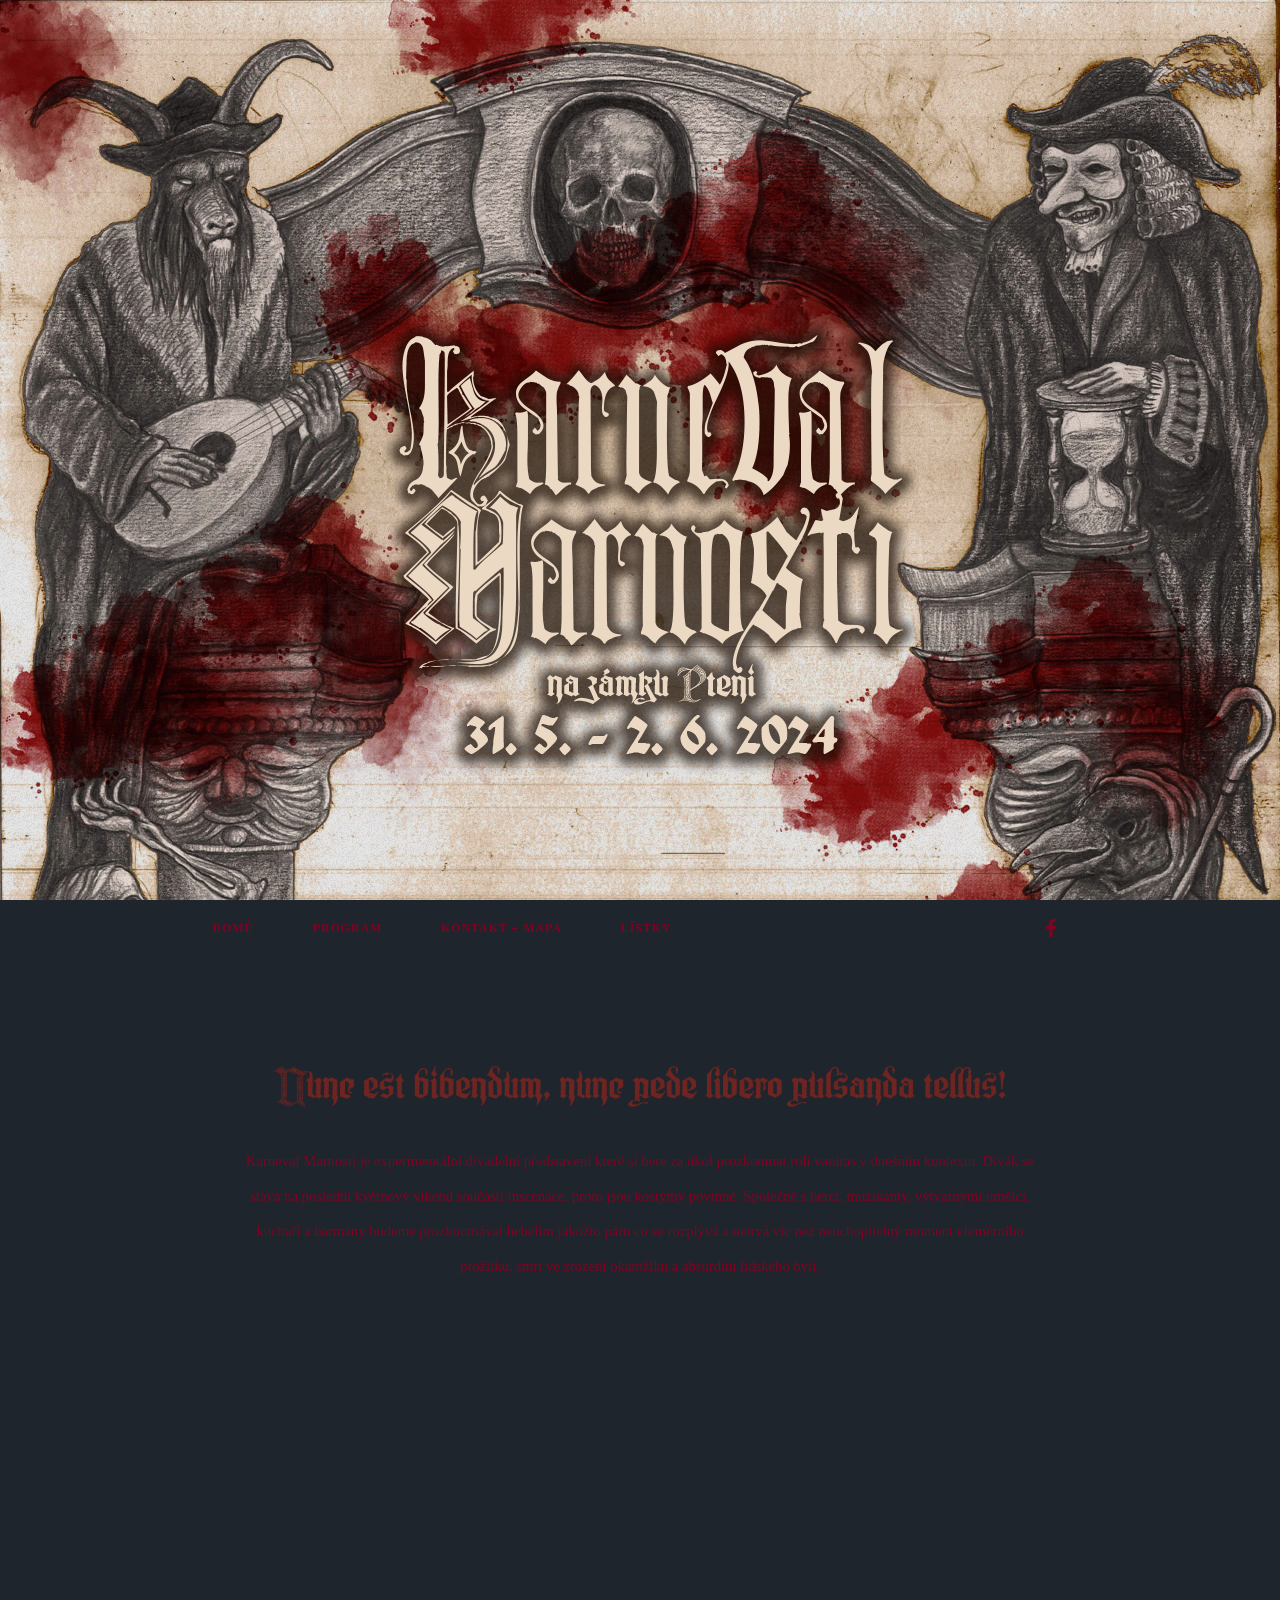
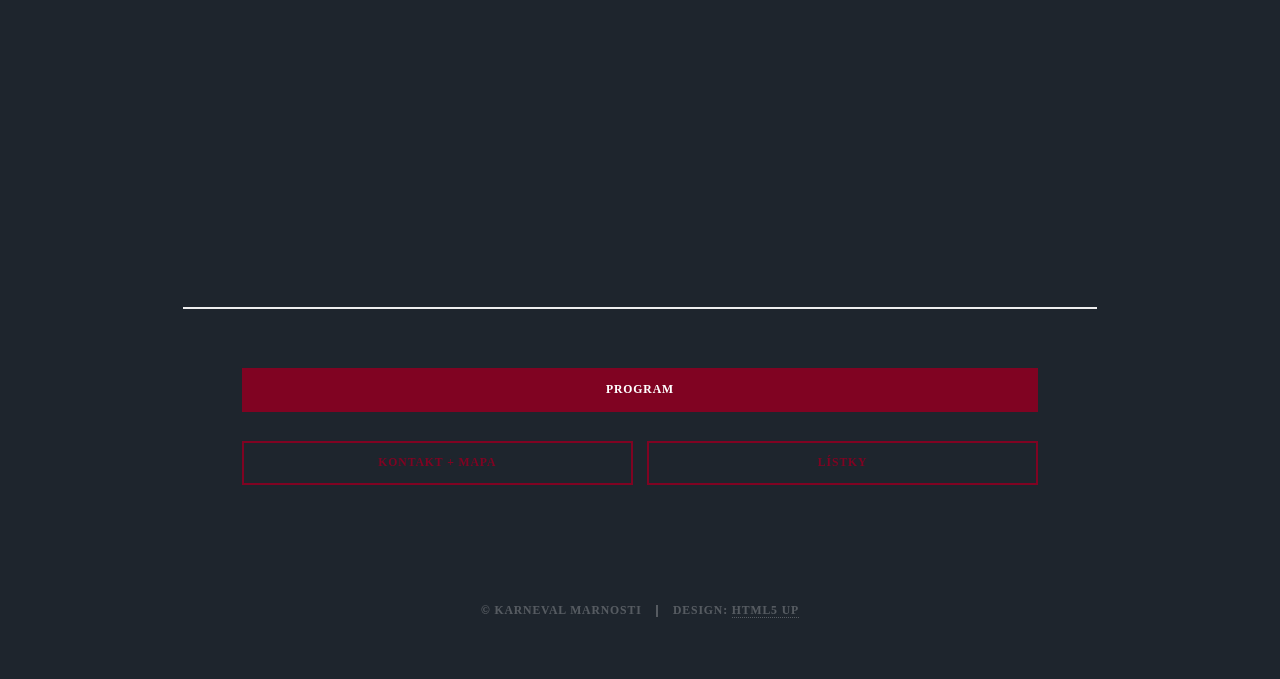
<file: index.html>
<!DOCTYPE HTML>
<!--
	Massively by HTML5 UP
	html5up.net | @ajlkn
	Free for personal and commercial use under the CCA 3.0 license (html5up.net/license)
-->
<html lang="cs" prefix="og: https://ogp.me/ns#">
	<head>
		<title>Karneval Marnosti - Experimentální divadlo o vanitas - Úvod</title>
		<meta charset="utf-8" />
		<meta name="description" content="Karneval Marnosti je experimentální divadelní představení které si bere za úkol prozkoumat roli vanitas v dnešním kontextu.">
		<meta name="keywords" content="Marnost, Divadlo, Konzert, Karneval, Vanitas">
		<meta name="og:title" content="Karneval Marnosti">
		<meta name="og:url" content="https://karnevalmarnosti.cz/">
		<meta name="og:description" content="Karneval Marnosti je experimentální divadelní představení které si bere za úkol prozkoumat roli vanitas v dnešním kontextu.">
		<meta name="og:image" content="https://karnevalmarnosti.cz/images/og_image.jpg">
		<meta name="viewport" content="width=device-width, initial-scale=1, user-scalable=no" />
		<link rel="canonical" href="https://karnevalmarnosti.cz/">
		<link rel="stylesheet" href="assets/css/main.css" />
		<noscript><link rel="stylesheet" href="assets/css/noscript.css" /></noscript>
	</head>
	<body class="is-preload">

		<!-- Wrapper -->
			<div id="wrapper">

				<!-- Intro -->
					<div id="intro">
						<img src="images/logo.png" alt="Karneval Marnosti" />
					</div>

				<!-- Header -->
					<header id="header">
						<a href="/" class="logo" style="display: none;"></a>
					</header>

				<!-- Nav -->
					<nav id="nav">
						<ul class="links">
							<li class="active"><a href="/">Domů</a></li>
							<li><a href="/program">Program</a></li>
							<li><a href="/mapa">Kontakt + Mapa</a></li>
							<li><a href="/listky">Lístky</a></li>
						</ul>
						<ul class="icons">
							<li><a href="https://www.facebook.com/events/622690653206844" class="icon brands fa-facebook-f"><span class="label">Facebook</span></a></li>
						</ul>
					</nav>

				<!-- Main -->
					<div id="main">

						<!-- Featured Post -->
							<article class="post featured">
								<header class="major">
									<img src="images/subtitle.png" alt="titulek">

									<p>Karneval Marnosti je experimentální divadelní představení které si bere za úkol prozkoumat roli vanitas v dnešním kontextu. Divák se stává na poslední květnový víkend součástí inscenace, proto jsou kostýmy povinné. Společně s herci, muzikanty, výtvarnými umělci, kuchaři a barmany budeme prozkoumávat hebelim jakožto páru co se rozplývá a netrvá víc než neuchopitelný moment efemérního prožitku, smrt ve zrození okamžiku a absurditu lidského bytí.</p>

									<!-- Youtube Video-->
									<div style="position:relative; width:100%; height:0; padding-top:56.25%; margin: 4rem 0;">
										<iframe style="position:absolute; top:0; left:0; width:100%; height:100%;" src="https://www.youtube.com/embed/lbVQLfTpFSo" title="YouTube video player" frameborder="0" allow="accelerometer; autoplay; clipboard-write; encrypted-media; gyroscope; picture-in-picture; web-share" referrerpolicy="strict-origin-when-cross-origin" allowfullscreen></iframe>
									</div>

								</header>
							</article>

							<div class="row">
								<ul class="actions fit">
									<li><a href="/program" class="button primary fit">Program</a></li>
								</ul>
								<ul class="actions fit">
									<li><a href="/mapa" class="button fit">Kontakt + Mapa</a></li>
									<li><a href="/listky" class="button fit">Lístky</a></li>
								</ul>
							</div>

					</div>

				<!-- Copyright -->
					<div id="copyright">
						<ul><li>&copy; Karneval Marnosti</li><li>Design: <a href="https://html5up.net">HTML5 UP</a></li></ul>
					</div>

			</div>

		<!-- Scripts -->
			<script src="assets/js/jquery.min.js"></script>
			<script src="assets/js/jquery.scrollex.min.js"></script>
			<script src="assets/js/jquery.scrolly.min.js"></script>
			<script src="assets/js/browser.min.js"></script>
			<script src="assets/js/breakpoints.min.js"></script>
			<script src="assets/js/util.js"></script>
			<script src="assets/js/main.js"></script>

	</body>
</html>
</file>
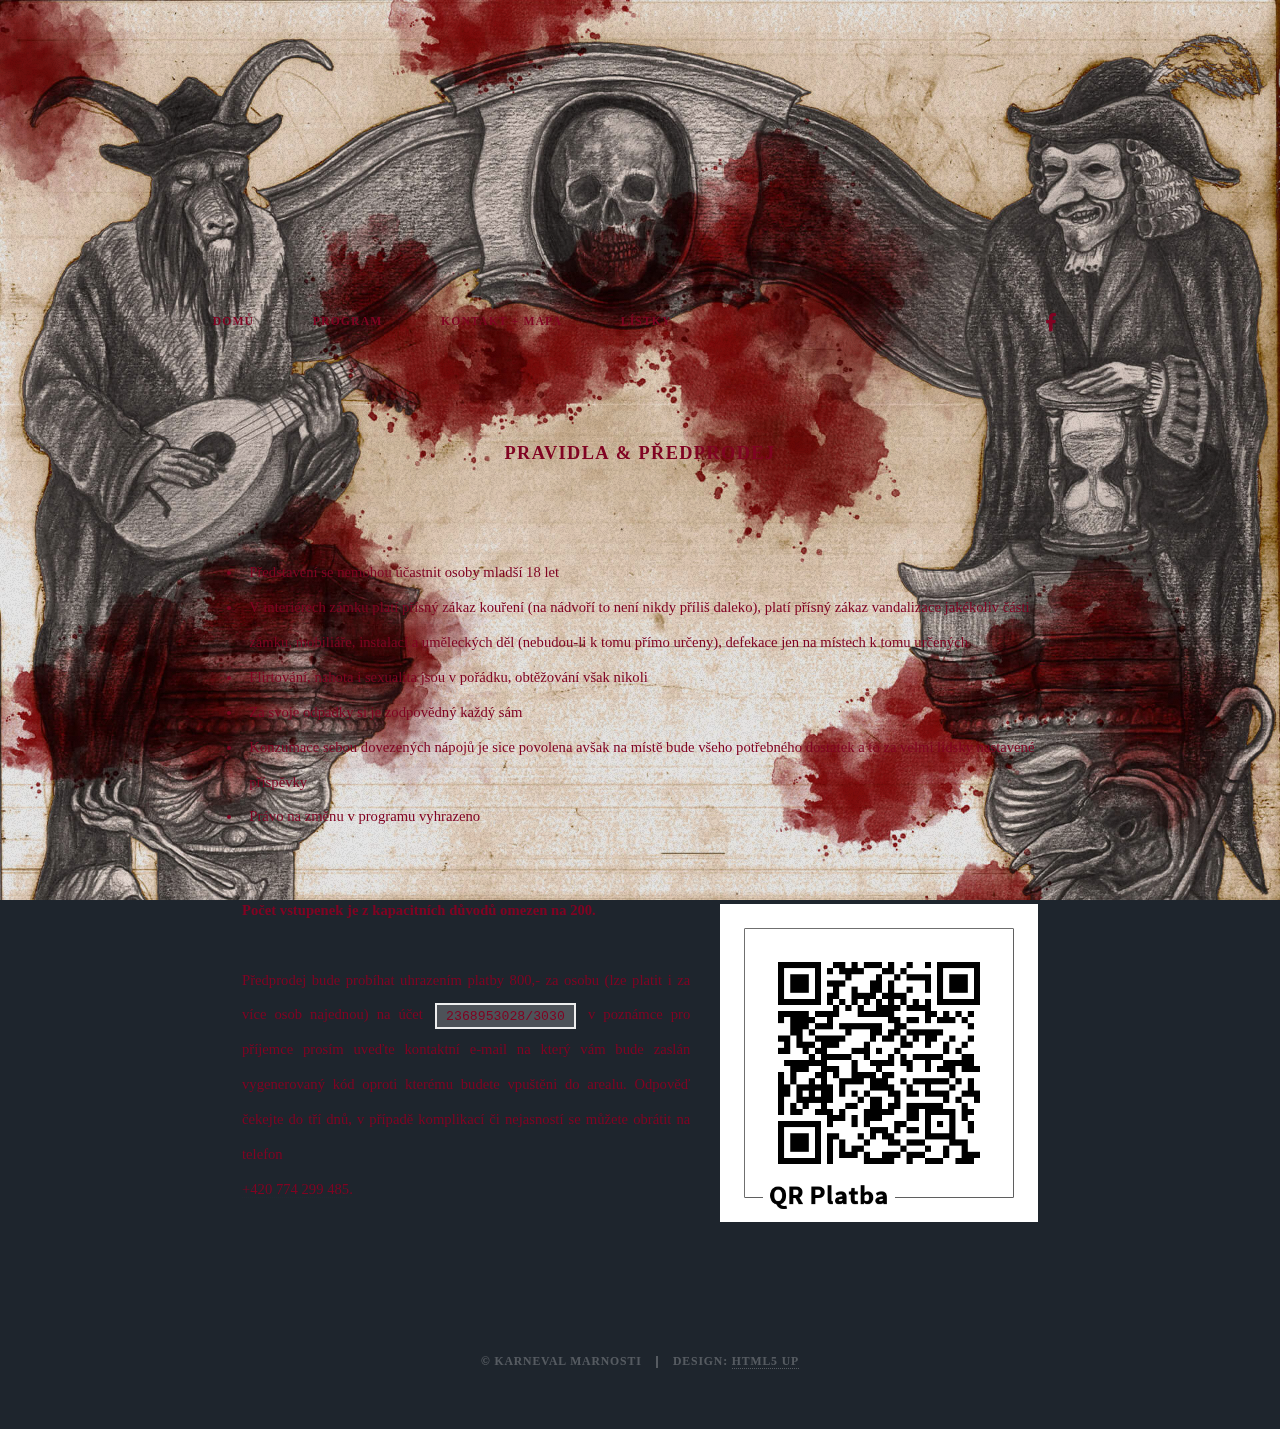
<file: listky.html>
<!DOCTYPE HTML>
<!--
	Massively by HTML5 UP
	html5up.net | @ajlkn
	Free for personal and commercial use under the CCA 3.0 license (html5up.net/license)
-->
<html lang="cs">
	<head>
		<title>Karneval Marnosti - Experimentální divadlo o vanitas - Lístky</title>
		<meta charset="utf-8" />
		<meta name="description" content="Informace o předprodeji a lístkách na Karneval Marnosti.">
		<meta name="og:title" content="Karneval Marnosti">
		<meta name="og:url" content="https://karnevalmarnosti.cz/">
		<meta name="og:description" content="Informace o předprodeji a lístkách na Karneval Marnosti.">
		<meta name="og:image" content="https://karnevalmarnosti.cz/images/og_image.jpg">
		<meta name="viewport" content="width=device-width, initial-scale=1, user-scalable=no" />
		<link rel="canonical" href="https://karnevalmarnosti.cz/listky">
		<link rel="stylesheet" href="assets/css/main.css" />
		<noscript><link rel="stylesheet" href="assets/css/noscript.css" /></noscript>
	</head>
	<body class="is-preload">

		<!-- Wrapper -->
			<div id="wrapper">

				<!-- Header -->
					<header id="header">
						<a href="/" class="logo" style="display: none;"></a>
					</header>

				<!-- Nav -->
					<nav id="nav">
						<ul class="links">
							<li><a href="/">Domů</a></li>
							<li><a href="/program">Program</a></li>
							<li><a href="/mapa">Kontakt + Mapa</a></li>
							<li class="active"><a href="/listky">Lístky</a></li>
						</ul>
						<ul class="icons">
							<li><a href="https://www.facebook.com/events/622690653206844" class="icon brands fa-facebook-f"><span class="label">Facebook</span></a></li>
						</ul>
					</nav>

				<!-- Main -->
					<div id="main">

						<!-- Post -->
						<section class="post">
								<header class="major">
									<h3>Pravidla&nbsp;&amp;&nbsp;Předprodej</h3>
								</header>


							<div class="row">
								<p>
									<ul>
										<li>Představení se nemohou účastnit osoby mladší 18 let</li>
										<li>V interiérech zámku platí přísný zákaz kouření (na nádvoří to není nikdy příliš daleko), platí přísný zákaz vandalizace jakékoliv části zámku, mobiliáře, instalací a uměleckých děl (nebudou-li k tomu přímo určeny), defekace jen na místech k tomu určených</li>
										<li>Flirtování, nahota i sexualita jsou v pořádku, obtěžování však nikoli</li>
										<li>Za svoje odpadky si je zodpovědný každý sám</li>
										<li>Konzumace sebou dovezených nápojů je sice povolena avšak na místě bude všeho potřebného dostatek a to za velmi lidsky nastavené příspěvky</li>
										<li>Právo na změnu v programu vyhrazeno</li>
									</ul>
								</p>
							</div>

								<!-- Text stuff -->
                                <p>
									<span class="image right">
										<img src="images/qr_code_presale.png" alt="QR kód předprodej lístků" />
									</span>
									<b>Počet vstupenek je z kapacitních důvodů omezen na 200.</b>
									<br />
									<br />
									Předprodej bude probíhat uhrazením platby 800,- za osobu (lze platit i za více osob najednou) na účet <code>2368953028/3030</code>
									v poznámce pro příjemce prosím uveďte kontaktní e-mail na který vám bude zaslán vygenerovaný kód oproti kterému budete vpuštěni do arealu.
									Odpověď čekejte do tří dnů, v případě komplikací či nejasností se můžete obrátit na telefon
									<br />
									<a href="tel:+420774299485">+420&nbsp;774&nbsp;299&nbsp;485</a>.
                                </p>
						</section>

					</div>

				<!-- Copyright -->
					<div id="copyright">
						<ul><li>&copy; Karneval Marnosti</li><li>Design: <a href="https://html5up.net">HTML5 UP</a></li></ul>
					</div>

			</div>

		<!-- Scripts -->
			<script src="assets/js/jquery.min.js"></script>
			<script src="assets/js/jquery.scrollex.min.js"></script>
			<script src="assets/js/jquery.scrolly.min.js"></script>
			<script src="assets/js/browser.min.js"></script>
			<script src="assets/js/breakpoints.min.js"></script>
			<script src="assets/js/util.js"></script>
			<script src="assets/js/main.js"></script>

	</body>
</html>
</file>
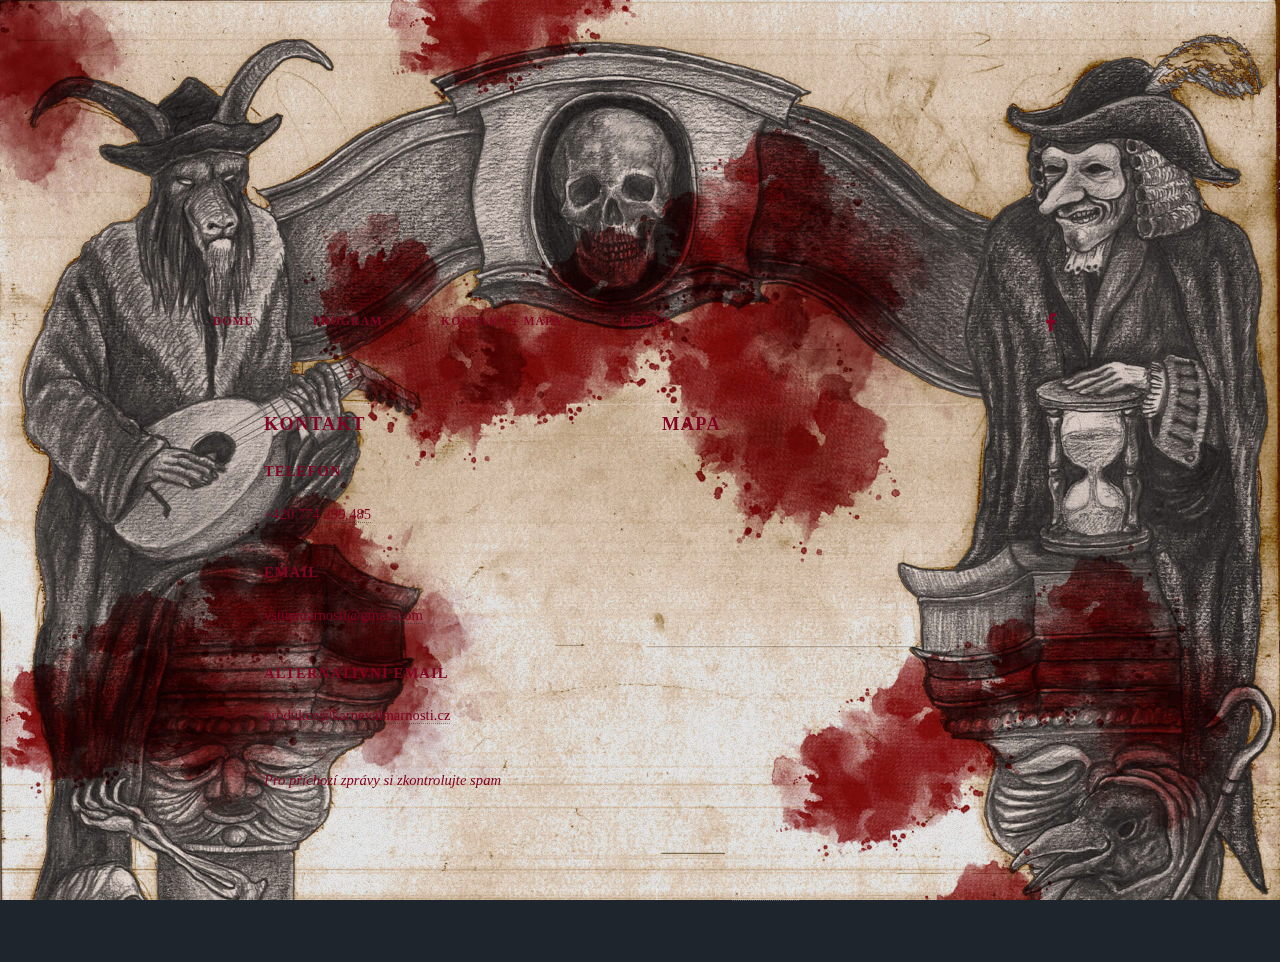
<file: mapa.html>
<!DOCTYPE HTML>
<!--
	Massively by HTML5 UP
	html5up.net | @ajlkn
	Free for personal and commercial use under the CCA 3.0 license (html5up.net/license)
-->
<html lang="cs">
	<head>
		<title>Karneval Marnosti - Experimentální divadlo o vanitas - Kontakt + Mapa</title>
		<meta charset="utf-8" />
		<meta name="description" content="Důležité kontakty a mapa kde se bude konat Karneval Marnosti.">
		<meta name="og:title" content="Karneval Marnosti - Kontakt + Mapa">
		<meta name="og:url" content="https://karnevalmarnosti.cz/">
		<meta name="og:description" content="Důležité kontakty a mapa kde se bude konat Karneval Marnosti.">
		<meta name="og:image" content="https://karnevalmarnosti.cz/images/og_image.jpg">
		<meta name="viewport" content="width=device-width, initial-scale=1, user-scalable=no" />
		<link rel="canonical" href="https://karnevalmarnosti.cz/mapa">
		<link rel="stylesheet" href="assets/css/main.css" />
		<noscript><link rel="stylesheet" href="assets/css/noscript.css" /></noscript>
	</head>
	<body class="is-preload">

		<!-- Wrapper -->
			<div id="wrapper">

				<!-- Header -->
					<header id="header">
						<a href="/" class="logo" style="display: none;"></a>
					</header>

				<!-- Nav -->
					<nav id="nav">
						<ul class="links">
							<li><a href="/">Domů</a></li>
							<li><a href="/program">Program</a></li>
							<li class="active"><a href="/mapa">Kontakt + Mapa</a></li>
							<li><a href="/listky">Lístky</a></li>
						</ul>
						<ul class="icons">
							<li><a href="https://www.facebook.com/events/622690653206844" class="icon brands fa-facebook-f"><span class="label">Facebook</span></a></li>
						</ul>
					</nav>

				<!-- Main -->
					<div id="main">

						<!-- Post -->
							<div class="row">
								<div class="col-6 col-12-small">
									<h3>Kontakt</h3>
									<section>
										<h4>Telefon</h4>
										<p><a href="tel:+420774299485">+420&nbsp;774&nbsp;299&nbsp;485</a></p>
									</section>
									<section>
										<h4>Email</h4>
										<p><a href="mailto:vstupmarnosti@gmail.com">vstupmarnosti@gmail.com</a></p>
									</section>
									<section>
										<h4>Alternativní Email</h4>
										<p><a href="mailto:produkce@karnevalmarnosti.cz">produkce@karnevalmarnosti.cz</a></p>
										<i>Pro příchozí zprávy si zkontrolujte spam</i>
									</section>

								</div>
								<div class="col-6 col-12-small">
									<h3>Mapa</h3>
									<iframe src="https://www.google.com/maps/embed?pb=!1m18!1m12!1m3!1d2590.6835837859053!2d16.957915076807403!3d49.509369054675055!2m3!1f0!2f0!3f0!3m2!1i1024!2i768!4f13.1!3m3!1m2!1s0x47125c1fde9c1d9f%3A0x31ea954b8b773436!2zWsOhbWVrIFB0ZW7DrSAobmVwxZnDrXN0dXBuw70p!5e0!3m2!1scs!2scz!4v1713288982210!5m2!1scs!2scz" width="300" height="300" style="border:0;" allowfullscreen="" loading="lazy" referrerpolicy="no-referrer-when-downgrade"></iframe>
								</div>
							</div>
					</div>

				<!-- Copyright -->
					<div id="copyright">
						<ul><li>&copy; Karneval Marnosti</li><li>Design: <a href="https://html5up.net">HTML5 UP</a></li></ul>
					</div>

			</div>

		<!-- Scripts -->
			<script src="assets/js/jquery.min.js"></script>
			<script src="assets/js/jquery.scrollex.min.js"></script>
			<script src="assets/js/jquery.scrolly.min.js"></script>
			<script src="assets/js/browser.min.js"></script>
			<script src="assets/js/breakpoints.min.js"></script>
			<script src="assets/js/util.js"></script>
			<script src="assets/js/main.js"></script>

	</body>
</html>
</file>
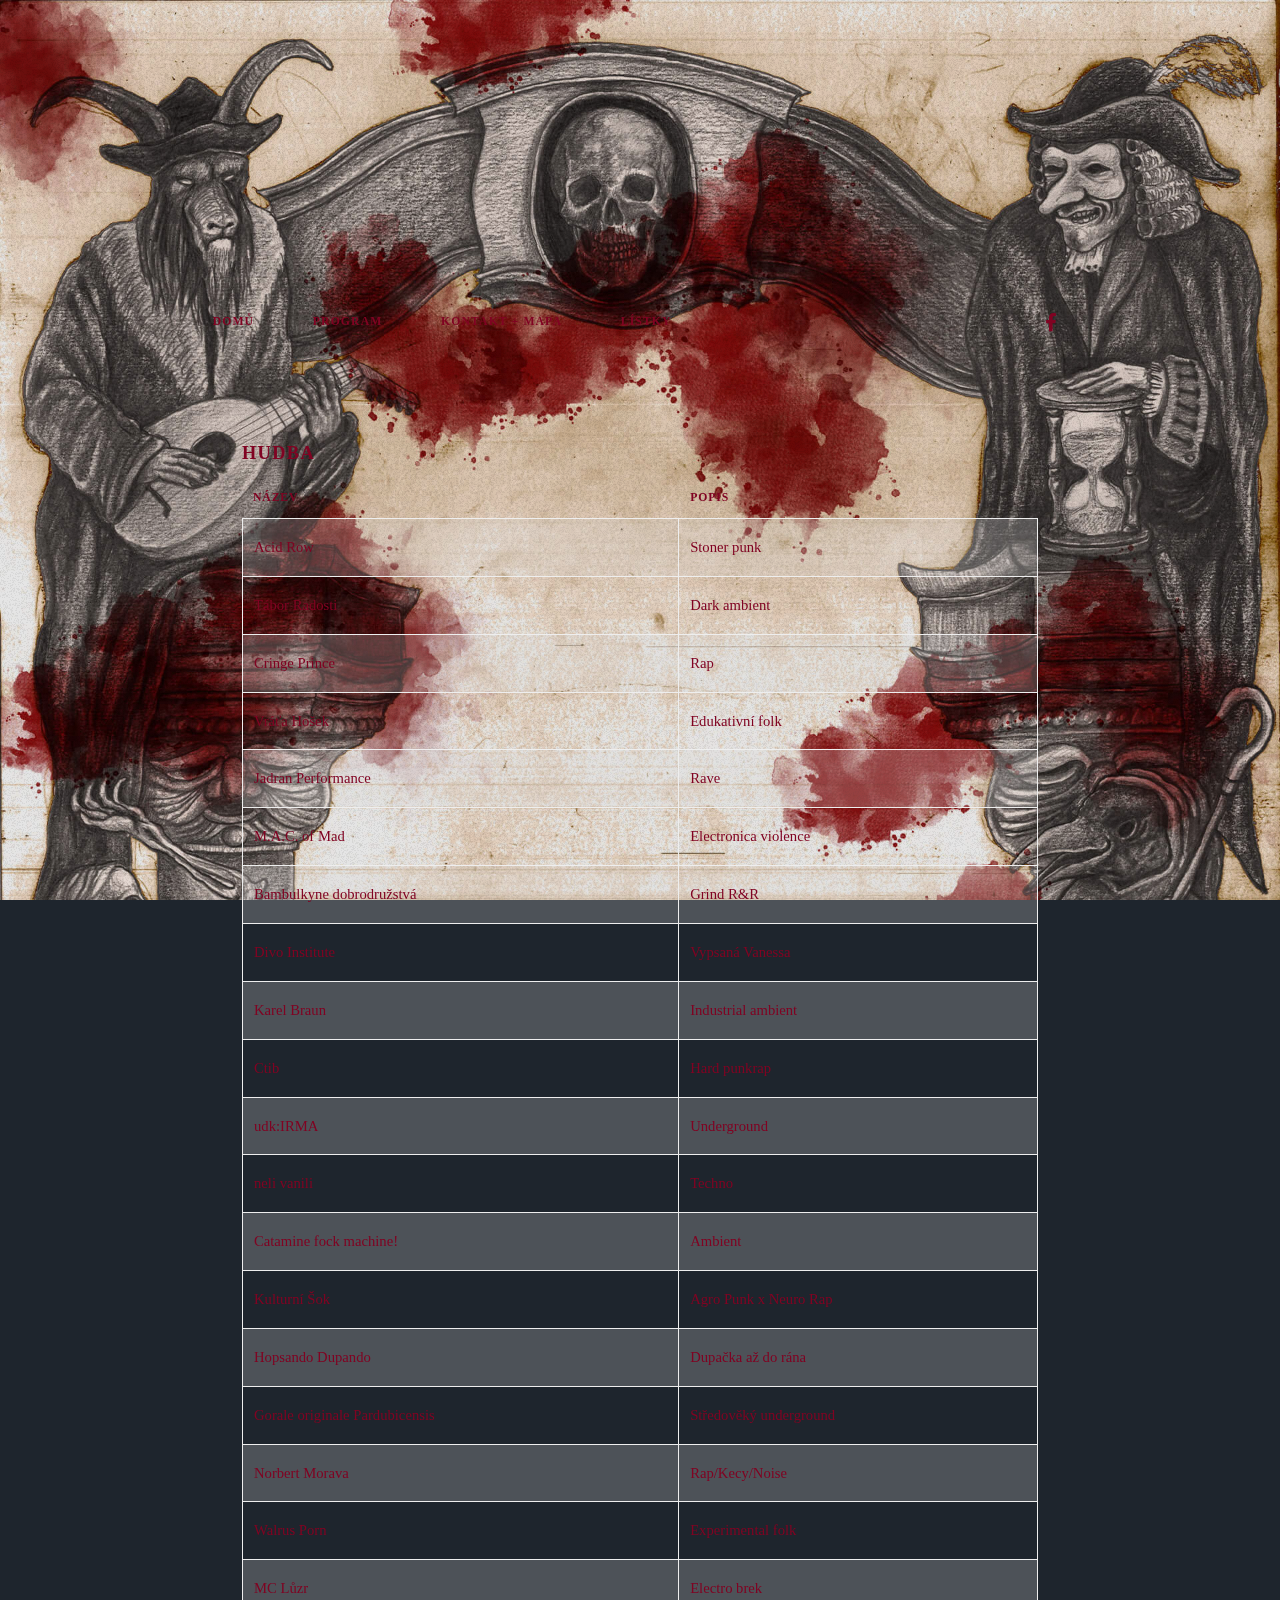
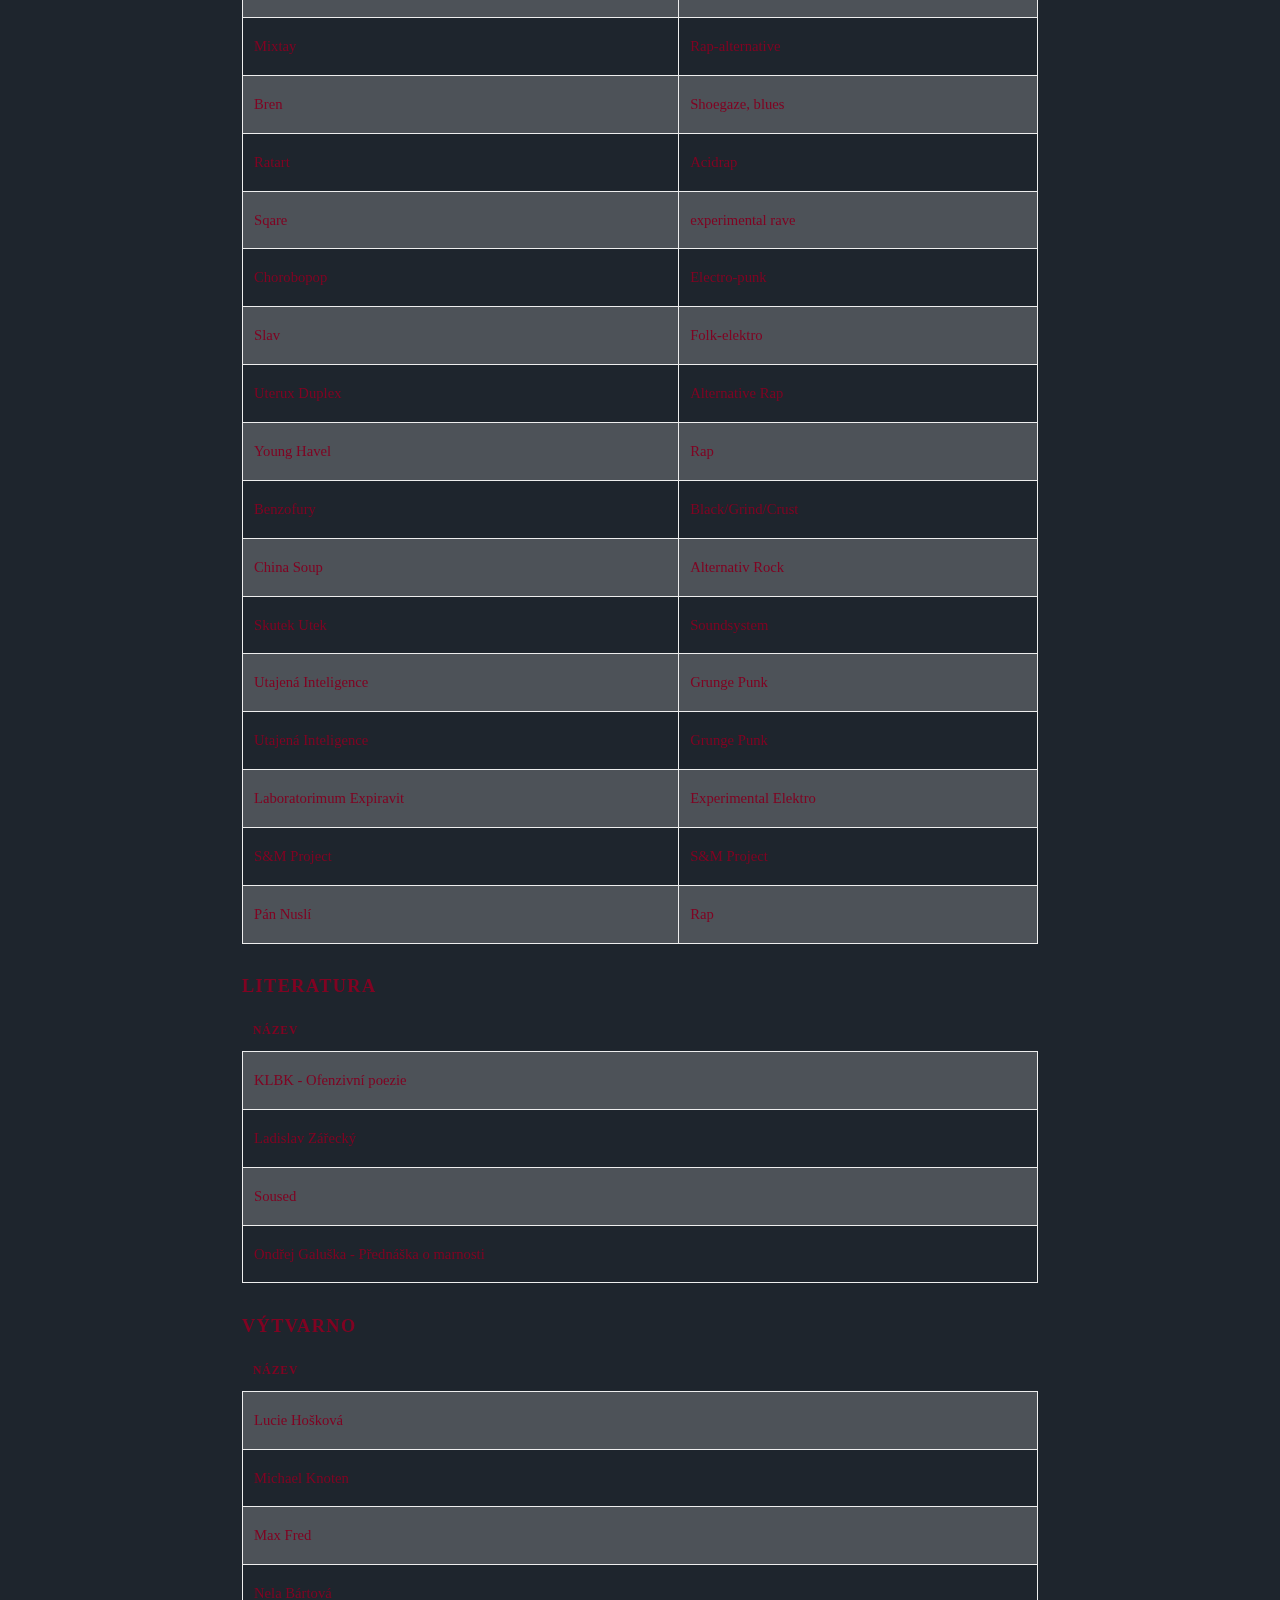
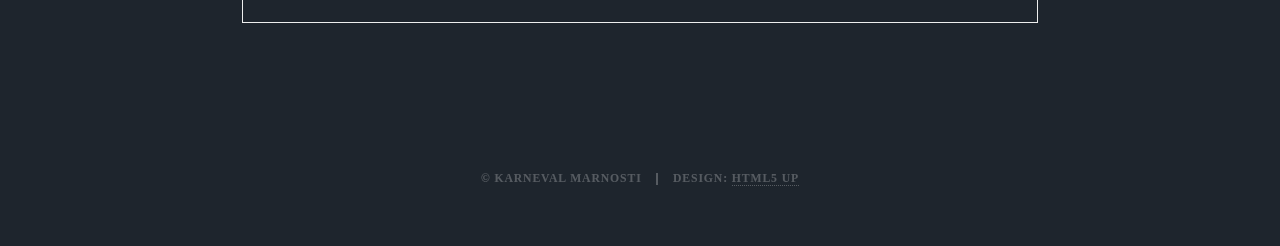
<file: program.html>
<!DOCTYPE HTML>
<!--
	Massively by HTML5 UP
	html5up.net | @ajlkn
	Free for personal and commercial use under the CCA 3.0 license (html5up.net/license)
-->
<html lang="cs">
	<head>
		<title>Karneval Marnosti - Experimentální divadlo o vanitas - Program</title>
		<meta charset="utf-8" />
		<meta name="description" content="Seznam a popis interpretů vystupující na Karnevalu Marnosti.">
		<meta name="og:title" content="Karneval Marnosti - Program">
		<meta name="og:url" content="https://karnevalmarnosti.cz/">
		<meta name="og:description" content="Seznam a popis interpretů vystupující na Karnevalu Marnosti.">
		<meta name="og:image" content="https://karnevalmarnosti.cz/images/og_image.jpg">
		<meta name="viewport" content="width=device-width, initial-scale=1, user-scalable=no" />
		<link rel="canonical" href="https://karnevalmarnosti.cz/program">
		<link rel="stylesheet" href="assets/css/main.css" />
		<noscript><link rel="stylesheet" href="assets/css/noscript.css" /></noscript>
	</head>
	<body class="is-preload">
		<!-- Wrapper -->
			<div id="wrapper">

				<!-- Header -->
					<header id="header">
						<a href="/" class="logo" style="display: none;"></a>
					</header>

				<!-- Nav -->
					<nav id="nav">
						<ul class="links">
							<li><a href="/">Domů</a></li>
							<li class="active"><a href="/program">Program</a></li>
							<li><a href="/mapa">Kontakt + Mapa</a></li>
							<li><a href="/listky">Lístky</a></li>
						</ul>
						<ul class="icons">
							<li><a href="https://www.facebook.com/events/622690653206844" class="icon brands fa-facebook-f"><span class="label">Facebook</span></a></li>
						</ul>
					</nav>

				<!-- Main -->
					<div id="main">
						<!-- Post -->
						<section class="post">
								<h3>Hudba</h3>
								<div class="table-wrapper">
									<table class="alt">
										<thead>
											<tr>
												<th>Název</th>
												<th>Popis</th>
											</tr>
										</thead>
										<tbody>
											<tr>
												<td>Acid Row</td>
												<td>Stoner punk</td>
											</tr>
											<tr>
												<td>Tábor Radosti</td>
												<td>Dark ambient</td>
											</tr>
											<tr>
												<td>Cringe Prince</td>
												<td>Rap</td>
											</tr>
											<tr>
												<td>Vráťa Hošek</td>
												<td>Edukativní folk</td>
											</tr>
											<tr>
												<td>Jadran Performance</td>
												<td>Rave</td>
											</tr>
											<tr>
												<td>M.A.C. of Mad</td>
												<td>Electronica violence</td>
											</tr>
											<tr>
												<td>Bambulkyne dobrodružstvá</td>
												<td>Grind R&R</td>
											</tr>
											<tr>
												<td>Divo Institute</td>
												<td>Vypsaná Vanessa</td>
											</tr>
											<tr>
												<td>Karel Braun</td>
												<td>Industrial ambient</td>
											</tr>
											<tr>
												<td>Ctib</td>
												<td>Hard punkrap</td>
											</tr>
											<tr>
												<td>udk:IRMA</td>
												<td>Underground</td>
											</tr>
											<tr>
												<td>neli vanili</td>
												<td>Techno</td>
											</tr>
											<tr>
												<td>Catamine fock machine!</td>
												<td>Ambient</td>
											</tr>
											<tr>
												<td>Kulturní Šok</td>
												<td>Agro Punk x Neuro Rap</td>
											</tr>
											<tr>
												<td>Hopsando Dupando</td>
												<td>Dupačka až do rána</td>
											</tr>
											<tr>
												<td>Gorale originale Pardubicensis</td>
												<td>Středověký underground</td>
											</tr>
											<tr>
												<td>Norbert Morava</td>
												<td>Rap/Kecy/Noise</td>
											</tr>
											<tr>
												<td>Walrus Porn</td>
												<td>Experimental folk</td>
											</tr>
											<tr>
												<td>MC Lůzr</td>
												<td>Electro brek</td>
											</tr>
											<tr>
												<td>Mixtay</td>
												<td>Rap-alternative</td>
											</tr>
											<tr>
												<td>Bren</td>
												<td>Shoegaze, blues</td>
											</tr>
											<tr>
												<td>Ratart</td>
												<td>Acidrap</td>
											</tr>
											<tr>
												<td>Sqare</td>
												<td>experimental rave</td>
											</tr>
											<tr>
												<td>Chorobopop</td>
												<td>Electro-punk</td>
											</tr>
											<tr>
												<td>Slav</td>
												<td>Folk-elektro</td>
											</tr>
											<tr>
												<td>Uterux Duplex</td>
												<td>Alternative Rap</td>
											</tr>
											<tr>
												<td>Young Havel</td>
												<td>Rap</td>
											</tr>
											<tr>
												<td>Benzofury</td>
												<td>Black/Grind/Crust</td>
											</tr>
											<tr>
												<td>China Soup</td>
												<td>Alternativ Rock</td>
											</tr>
											<tr>
												<td>Skutek Utek</td>
												<td>Soundsystem</td>
											</tr>
											<tr>
												<td>Utajená Inteligence</td>
												<td>Grunge Punk</td>
											</tr>
											<tr>
												<td>Utajená Inteligence</td>
												<td>Grunge Punk</td>
											</tr>
											<tr>
												<td>Laboratorimum Expiravit</td>
												<td>Experimental Elektro</td>
											</tr>
											<tr>
												<td>S&M Project</td>
												<td>S&M Project</td>
											</tr>
											<tr>
												<td>Pán Nuslí</td>
												<td>Rap</td>
											</tr>
										</tbody>
									</table>
								</div>
								<h3>Literatura</h3>
								<div class="table-wrapper">
									<table class="alt">
										<thead>
											<tr>
												<th>Název</th>
											</tr>
										</thead>
										<tbody>
											<tr>
												<td>KLBK - Ofenzivní poezie </td>
											</tr>
											<tr>
												<td>Ladislav Zářecký</td>
											</tr>
											<tr>
												<td>Soused</td>
											</tr>
											<tr>
												<td>Ondřej Galuška - Přednáška o marnosti</td>
											</tr>
										</tbody>
									</table>
								</div>
								<h3>Výtvarno</h3>
								<div class="table-wrapper">
									<table class="alt">
										<thead>
											<tr>
												<th>Název</th>
											</tr>
										</thead>
										<tbody>
											<tr>
												<td>Lucie Hošková</td>
											</tr>
											<tr>
												<td>Michael Knoten</td>
											</tr>
											<tr>
												<td>Max Fred</td>
											</tr>
											<tr>
												<td>Nela Bártová</td>
											</tr>
										</tbody>
									</table>
								</div>
						</section>
					</div>
				<!-- Copyright -->
					<div id="copyright">
						<ul><li>&copy; Karneval Marnosti</li><li>Design: <a href="https://html5up.net">HTML5 UP</a></li></ul>
					</div>
			</div>
		<!-- Scripts -->
			<script src="assets/js/jquery.min.js"></script>
			<script src="assets/js/jquery.scrollex.min.js"></script>
			<script src="assets/js/jquery.scrolly.min.js"></script>
			<script src="assets/js/browser.min.js"></script>
			<script src="assets/js/breakpoints.min.js"></script>
			<script src="assets/js/util.js"></script>
			<script src="assets/js/main.js"></script>
	</body>
</html>
</file>
<file: assets/css/main.css>
@import url(fontawesome-all.min.css);
@import url("https://fonts.googleapis.com/css?family=Merriweather:300,700,300italic,700italic|Source+Sans+Pro:900");

/*
	Massively by HTML5 UP
	html5up.net | @ajlkn
	Free for personal and commercial use under the CCA 3.0 license (html5up.net/license)
*/

html, body, div, span, applet, object,
iframe, h1, h2, h3, h4, h5, h6, p, blockquote,
pre, a, abbr, acronym, address, big, cite,
code, del, dfn, em, img, ins, kbd, q, s, samp,
small, strike, strong, sub, sup, tt, var, b,
u, i, center, dl, dt, dd, ol, ul, li, fieldset,
form, label, legend, table, caption, tbody,
tfoot, thead, tr, th, td, article, aside,
canvas, details, embed, figure, figcaption,
footer, header, hgroup, menu, nav, output, ruby,
section, summary, time, mark, audio, video {
	margin: 0;
	padding: 0;
	border: 0;
	font-size: 100%;
	font: inherit;
	vertical-align: baseline;}

article, aside, details, figcaption, figure,
footer, header, hgroup, menu, nav, section {
	display: block;}

body {
	line-height: 1;
}

ol, ul {
	list-style: none;
}

blockquote, q {
	quotes: none;
}

	blockquote:before, blockquote:after, q:before, q:after {
		content: '';
		content: none;
	}

table {
	border-collapse: collapse;
	border-spacing: 0;
}

body {
	-webkit-text-size-adjust: none;
}

mark {
	background-color: transparent;
	color: inherit;
}

input::-moz-focus-inner {
	border: 0;
	padding: 0;
}

input, select, textarea {
	-moz-appearance: none;
	-webkit-appearance: none;
	-ms-appearance: none;
	appearance: none;
}

/* Basic */

	@-ms-viewport {
		width: device-width;
	}

	body {
		-ms-overflow-style: scrollbar;
	}

	@media screen and (max-width: 480px) {

		html, body {
			min-width: 320px;
		}

	}

	html {
		box-sizing: border-box;
	}

	*, *:before, *:after {
		box-sizing: inherit;
	}

	body {
		background-color: #1e252d;
	}

		body.is-preload *, body.is-preload *:before, body.is-preload *:after {
			-moz-animation: none !important;
			-webkit-animation: none !important;
			-ms-animation: none !important;
			animation: none !important;
			-moz-transition: none !important;
			-webkit-transition: none !important;
			-ms-transition: none !important;
			transition: none !important;
		}

/* Type */

	html {
		font-size: 16pt;
	}

		@media screen and (max-width: 1680px) {

			html {
				font-size: 12pt;
			}

		}

		@media screen and (max-width: 1280px) {

			html {
				font-size: 11pt;
			}

		}

		@media screen and (max-width: 360px) {

			html {
				font-size: 10pt;
			}

		}

	body {
		color: #800322;
	}

	body, input, select, textarea {
		font-family: "Times", "Times New Roman", serif;
		font-weight: 300;
		font-size: 1rem;
		line-height: 2.375;
	}

	a {
		-moz-transition: color 0.2s ease-in-out, background-color 0.2s ease-in-out, border-color 0.2s ease-in-out, box-shadow 0.2s ease-in-out;
		-webkit-transition: color 0.2s ease-in-out, background-color 0.2s ease-in-out, border-color 0.2s ease-in-out, box-shadow 0.2s ease-in-out;
		-ms-transition: color 0.2s ease-in-out, background-color 0.2s ease-in-out, border-color 0.2s ease-in-out, box-shadow 0.2s ease-in-out;
		transition: color 0.2s ease-in-out, background-color 0.2s ease-in-out, border-color 0.2s ease-in-out, box-shadow 0.2s ease-in-out;
		border-bottom: dotted 1px;
		text-decoration: none;
	}

		a:hover {
			border-bottom-color: transparent;
		}

	strong, b {
		font-weight: 600;
	}

	em, i {
		font-style: italic;
	}

	p {
		text-align: justify;
		margin: 0 0 2rem 0;
	}

	h1, h2, h3, h4, h5, h6 {
		font-family: "Times", "Times New Roman", serif;
		font-weight: 900;
		line-height: 1.5;
		letter-spacing: 0.075em;
		text-transform: uppercase;
		margin: 0 0 1rem 0;
	}

		h1 a, h2 a, h3 a, h4 a, h5 a, h6 a {
			border-bottom: 0;
			color: inherit;
			text-decoration: none;
		}

	h1 {
		font-size: 4rem;
		line-height: 1.1;
		margin: 0 0 2rem 0;
	}

	h2 {
		font-size: 1.75rem;
		line-height: 1.3;
		margin: 0 0 1.5rem 0;
	}

	h3 {
		font-size: 1.25rem;
		margin: 0 0 1.5rem 0;
	}

	h4 {
		font-size: 1rem;
	}

	h5 {
		font-size: 0.9rem;
	}

	h6 {
		font-size: 0.8rem;
	}

	sub {
		font-size: 0.8rem;
		position: relative;
		top: 0.5rem;
	}

	sup {
		font-size: 0.8rem;
		position: relative;
		top: -0.5rem;
	}

	blockquote {
		border-left: solid 4px;
		font-style: italic;
		margin: 0 0 2rem 0;
		padding: 0.5rem 0 0.5rem 2rem;
	}

	code {
		border: solid 2px;
		font-family: "Courier New", monospace;
		font-size: 0.9rem;
		margin: 0 0.25rem;
		padding: 0.25rem 0.65rem;
	}

	pre {
		-webkit-overflow-scrolling: touch;
		font-family: "Courier New", monospace;
		font-size: 0.9rem;
		margin: 0 0 2rem 0;
	}

		pre code {
			display: block;
			line-height: 1.75;
			padding: 1rem 1.5rem;
			overflow-x: auto;
		}

	hr {
		border: 0;
		border-bottom: solid 2px;
		margin: 3rem 0;
	}

		hr.major {
			margin: 5rem 0;
		}

	.align-left {
		text-align: left;
	}

	.align-center {
		text-align: center;
	}

	.align-right {
		text-align: right;
	}

	input, select, textarea {
		color: #800322;
	}

	a {
		color: #800322;
		border-bottom-color: rgba(33, 41, 49, 0.5);
	}

		a:hover {
			border-bottom-color: transparent;
			color: #800322 !important;
		}

	strong, b {
		color: #800322;
	}

	h1, h2, h3, h4, h5, h6 {
		color: #800322;
	}

	blockquote {
		border-left-color: #eeeeee;
	}

	code {
		background: rgba(220, 220, 220, 0.25);
		border-color: #eeeeee;
	}

	hr {
		border-bottom-color: #eeeeee;
	}

/* Row */

	.row {
		display: flex;
		flex-wrap: wrap;
		box-sizing: border-box;
		align-items: stretch;
	}

		.row > * {
			box-sizing: border-box;
		}

		.row.gtr-uniform > * > :last-child {
			margin-bottom: 0;
		}

		.row.aln-left {
			justify-content: flex-start;
		}

		.row.aln-center {
			justify-content: center;
		}

		.row.aln-right {
			justify-content: flex-end;
		}

		.row.aln-top {
			align-items: flex-start;
		}

		.row.aln-middle {
			align-items: center;
		}

		.row.aln-bottom {
			align-items: flex-end;
		}

		.row > .imp {
			order: -1;
		}

		.row > .col-1 {
			width: 8.33333%;
		}

		.row > .off-1 {
			margin-left: 8.33333%;
		}

		.row > .col-2 {
			width: 16.66667%;
		}

		.row > .off-2 {
			margin-left: 16.66667%;
		}

		.row > .col-3 {
			width: 25%;
		}

		.row > .off-3 {
			margin-left: 25%;
		}

		.row > .col-4 {
			width: 33.33333%;
		}

		.row > .off-4 {
			margin-left: 33.33333%;
		}

		.row > .col-5 {
			width: 41.66667%;
		}

		.row > .off-5 {
			margin-left: 41.66667%;
		}

		.row > .col-6 {
			width: 50%;
		}

		.row > .off-6 {
			margin-left: 50%;
		}

		.row > .col-7 {
			width: 58.33333%;
		}

		.row > .off-7 {
			margin-left: 58.33333%;
		}

		.row > .col-8 {
			width: 66.66667%;
		}

		.row > .off-8 {
			margin-left: 66.66667%;
		}

		.row > .col-9 {
			width: 75%;
		}

		.row > .off-9 {
			margin-left: 75%;
		}

		.row > .col-10 {
			width: 83.33333%;
		}

		.row > .off-10 {
			margin-left: 83.33333%;
		}

		.row > .col-11 {
			width: 91.66667%;
		}

		.row > .off-11 {
			margin-left: 91.66667%;
		}

		.row > .col-12 {
			width: 100%;
		}

		.row > .off-12 {
			margin-left: 100%;
		}

		.row.gtr-0 {
			margin-top: 0;
			margin-left: 0rem;
		}

			.row.gtr-0 > * {
				padding: 0 0 0 0rem;
			}

			.row.gtr-0.gtr-uniform {
				margin-top: 0rem;
			}

				.row.gtr-0.gtr-uniform > * {
					padding-top: 0rem;
				}

		.row.gtr-25 {
			margin-top: 0;
			margin-left: -0.375rem;
		}

			.row.gtr-25 > * {
				padding: 0 0 0 0.375rem;
			}

			.row.gtr-25.gtr-uniform {
				margin-top: -0.375rem;
			}

				.row.gtr-25.gtr-uniform > * {
					padding-top: 0.375rem;
				}

		.row.gtr-50 {
			margin-top: 0;
			margin-left: -0.75rem;
		}

			.row.gtr-50 > * {
				padding: 0 0 0 0.75rem;
			}

			.row.gtr-50.gtr-uniform {
				margin-top: -0.75rem;
			}

				.row.gtr-50.gtr-uniform > * {
					padding-top: 0.75rem;
				}

		.row {
			margin-top: 0;
			margin-left: -1.5rem;
		}

			.row > * {
				padding: 0 0 0 1.5rem;
			}

			.row.gtr-uniform {
				margin-top: -1.5rem;
			}

				.row.gtr-uniform > * {
					padding-top: 1.5rem;
				}

		.row.gtr-150 {
			margin-top: 0;
			margin-left: -2.25rem;
		}

			.row.gtr-150 > * {
				padding: 0 0 0 2.25rem;
			}

			.row.gtr-150.gtr-uniform {
				margin-top: -2.25rem;
			}

				.row.gtr-150.gtr-uniform > * {
					padding-top: 2.25rem;
				}

		.row.gtr-200 {
			margin-top: 0;
			margin-left: -3rem;
		}

			.row.gtr-200 > * {
				padding: 0 0 0 3rem;
			}

			.row.gtr-200.gtr-uniform {
				margin-top: -3rem;
			}

				.row.gtr-200.gtr-uniform > * {
					padding-top: 3rem;
				}

		@media screen and (max-width: 1680px) {

			.row {
				display: flex;
				flex-wrap: wrap;
				box-sizing: border-box;
				align-items: stretch;
			}

				.row > * {
					box-sizing: border-box;
				}

				.row.gtr-uniform > * > :last-child {
					margin-bottom: 0;
				}

				.row.aln-left {
					justify-content: flex-start;
				}

				.row.aln-center {
					justify-content: center;
				}

				.row.aln-right {
					justify-content: flex-end;
				}

				.row.aln-top {
					align-items: flex-start;
				}

				.row.aln-middle {
					align-items: center;
				}

				.row.aln-bottom {
					align-items: flex-end;
				}

				.row > .imp-xlarge {
					order: -1;
				}

				.row > .col-1-xlarge {
					width: 8.33333%;
				}

				.row > .off-1-xlarge {
					margin-left: 8.33333%;
				}

				.row > .col-2-xlarge {
					width: 16.66667%;
				}

				.row > .off-2-xlarge {
					margin-left: 16.66667%;
				}

				.row > .col-3-xlarge {
					width: 25%;
				}

				.row > .off-3-xlarge {
					margin-left: 25%;
				}

				.row > .col-4-xlarge {
					width: 33.33333%;
				}

				.row > .off-4-xlarge {
					margin-left: 33.33333%;
				}

				.row > .col-5-xlarge {
					width: 41.66667%;
				}

				.row > .off-5-xlarge {
					margin-left: 41.66667%;
				}

				.row > .col-6-xlarge {
					width: 50%;
				}

				.row > .off-6-xlarge {
					margin-left: 50%;
				}

				.row > .col-7-xlarge {
					width: 58.33333%;
				}

				.row > .off-7-xlarge {
					margin-left: 58.33333%;
				}

				.row > .col-8-xlarge {
					width: 66.66667%;
				}

				.row > .off-8-xlarge {
					margin-left: 66.66667%;
				}

				.row > .col-9-xlarge {
					width: 75%;
				}

				.row > .off-9-xlarge {
					margin-left: 75%;
				}

				.row > .col-10-xlarge {
					width: 83.33333%;
				}

				.row > .off-10-xlarge {
					margin-left: 83.33333%;
				}

				.row > .col-11-xlarge {
					width: 91.66667%;
				}

				.row > .off-11-xlarge {
					margin-left: 91.66667%;
				}

				.row > .col-12-xlarge {
					width: 100%;
				}

				.row > .off-12-xlarge {
					margin-left: 100%;
				}

				.row.gtr-0 {
					margin-top: 0;
					margin-left: 0rem;
				}

					.row.gtr-0 > * {
						padding: 0 0 0 0rem;
					}

					.row.gtr-0.gtr-uniform {
						margin-top: 0rem;
					}

						.row.gtr-0.gtr-uniform > * {
							padding-top: 0rem;
						}

				.row.gtr-25 {
					margin-top: 0;
					margin-left: -0.375rem;
				}

					.row.gtr-25 > * {
						padding: 0 0 0 0.375rem;
					}

					.row.gtr-25.gtr-uniform {
						margin-top: -0.375rem;
					}

						.row.gtr-25.gtr-uniform > * {
							padding-top: 0.375rem;
						}

				.row.gtr-50 {
					margin-top: 0;
					margin-left: -0.75rem;
				}

					.row.gtr-50 > * {
						padding: 0 0 0 0.75rem;
					}

					.row.gtr-50.gtr-uniform {
						margin-top: -0.75rem;
					}

						.row.gtr-50.gtr-uniform > * {
							padding-top: 0.75rem;
						}

				.row {
					margin-top: 0;
					margin-left: -1.5rem;
				}

					.row > * {
						padding: 0 0 0 1.5rem;
					}

					.row.gtr-uniform {
						margin-top: -1.5rem;
					}

						.row.gtr-uniform > * {
							padding-top: 1.5rem;
						}

				.row.gtr-150 {
					margin-top: 0;
					margin-left: -2.25rem;
				}

					.row.gtr-150 > * {
						padding: 0 0 0 2.25rem;
					}

					.row.gtr-150.gtr-uniform {
						margin-top: -2.25rem;
					}

						.row.gtr-150.gtr-uniform > * {
							padding-top: 2.25rem;
						}

				.row.gtr-200 {
					margin-top: 0;
					margin-left: -3rem;
				}

					.row.gtr-200 > * {
						padding: 0 0 0 3rem;
					}

					.row.gtr-200.gtr-uniform {
						margin-top: -3rem;
					}

						.row.gtr-200.gtr-uniform > * {
							padding-top: 3rem;
						}

		}

		@media screen and (max-width: 1280px) {

			.row {
				display: flex;
				flex-wrap: wrap;
				box-sizing: border-box;
				align-items: stretch;
			}

				.row > * {
					box-sizing: border-box;
				}

				.row.gtr-uniform > * > :last-child {
					margin-bottom: 0;
				}

				.row.aln-left {
					justify-content: flex-start;
				}

				.row.aln-center {
					justify-content: center;
				}

				.row.aln-right {
					justify-content: flex-end;
				}

				.row.aln-top {
					align-items: flex-start;
				}

				.row.aln-middle {
					align-items: center;
				}

				.row.aln-bottom {
					align-items: flex-end;
				}

				.row > .imp-large {
					order: -1;
				}

				.row > .col-1-large {
					width: 8.33333%;
				}

				.row > .off-1-large {
					margin-left: 8.33333%;
				}

				.row > .col-2-large {
					width: 16.66667%;
				}

				.row > .off-2-large {
					margin-left: 16.66667%;
				}

				.row > .col-3-large {
					width: 25%;
				}

				.row > .off-3-large {
					margin-left: 25%;
				}

				.row > .col-4-large {
					width: 33.33333%;
				}

				.row > .off-4-large {
					margin-left: 33.33333%;
				}

				.row > .col-5-large {
					width: 41.66667%;
				}

				.row > .off-5-large {
					margin-left: 41.66667%;
				}

				.row > .col-6-large {
					width: 50%;
				}

				.row > .off-6-large {
					margin-left: 50%;
				}

				.row > .col-7-large {
					width: 58.33333%;
				}

				.row > .off-7-large {
					margin-left: 58.33333%;
				}

				.row > .col-8-large {
					width: 66.66667%;
				}

				.row > .off-8-large {
					margin-left: 66.66667%;
				}

				.row > .col-9-large {
					width: 75%;
				}

				.row > .off-9-large {
					margin-left: 75%;
				}

				.row > .col-10-large {
					width: 83.33333%;
				}

				.row > .off-10-large {
					margin-left: 83.33333%;
				}

				.row > .col-11-large {
					width: 91.66667%;
				}

				.row > .off-11-large {
					margin-left: 91.66667%;
				}

				.row > .col-12-large {
					width: 100%;
				}

				.row > .off-12-large {
					margin-left: 100%;
				}

				.row.gtr-0 {
					margin-top: 0;
					margin-left: 0rem;
				}

					.row.gtr-0 > * {
						padding: 0 0 0 0rem;
					}

					.row.gtr-0.gtr-uniform {
						margin-top: 0rem;
					}

						.row.gtr-0.gtr-uniform > * {
							padding-top: 0rem;
						}

				.row.gtr-25 {
					margin-top: 0;
					margin-left: -0.375rem;
				}

					.row.gtr-25 > * {
						padding: 0 0 0 0.375rem;
					}

					.row.gtr-25.gtr-uniform {
						margin-top: -0.375rem;
					}

						.row.gtr-25.gtr-uniform > * {
							padding-top: 0.375rem;
						}

				.row.gtr-50 {
					margin-top: 0;
					margin-left: -0.75rem;
				}

					.row.gtr-50 > * {
						padding: 0 0 0 0.75rem;
					}

					.row.gtr-50.gtr-uniform {
						margin-top: -0.75rem;
					}

						.row.gtr-50.gtr-uniform > * {
							padding-top: 0.75rem;
						}

				.row {
					margin-top: 0;
					margin-left: -1.5rem;
				}

					.row > * {
						padding: 0 0 0 1.5rem;
					}

					.row.gtr-uniform {
						margin-top: -1.5rem;
					}

						.row.gtr-uniform > * {
							padding-top: 1.5rem;
						}

				.row.gtr-150 {
					margin-top: 0;
					margin-left: -2.25rem;
				}

					.row.gtr-150 > * {
						padding: 0 0 0 2.25rem;
					}

					.row.gtr-150.gtr-uniform {
						margin-top: -2.25rem;
					}

						.row.gtr-150.gtr-uniform > * {
							padding-top: 2.25rem;
						}

				.row.gtr-200 {
					margin-top: 0;
					margin-left: -3rem;
				}

					.row.gtr-200 > * {
						padding: 0 0 0 3rem;
					}

					.row.gtr-200.gtr-uniform {
						margin-top: -3rem;
					}

						.row.gtr-200.gtr-uniform > * {
							padding-top: 3rem;
						}

		}

		@media screen and (max-width: 980px) {

			.row {
				display: flex;
				flex-wrap: wrap;
				box-sizing: border-box;
				align-items: stretch;
			}

				.row > * {
					box-sizing: border-box;
				}

				.row.gtr-uniform > * > :last-child {
					margin-bottom: 0;
				}

				.row.aln-left {
					justify-content: flex-start;
				}

				.row.aln-center {
					justify-content: center;
				}

				.row.aln-right {
					justify-content: flex-end;
				}

				.row.aln-top {
					align-items: flex-start;
				}

				.row.aln-middle {
					align-items: center;
				}

				.row.aln-bottom {
					align-items: flex-end;
				}

				.row > .imp-medium {
					order: -1;
				}

				.row > .col-1-medium {
					width: 8.33333%;
				}

				.row > .off-1-medium {
					margin-left: 8.33333%;
				}

				.row > .col-2-medium {
					width: 16.66667%;
				}

				.row > .off-2-medium {
					margin-left: 16.66667%;
				}

				.row > .col-3-medium {
					width: 25%;
				}

				.row > .off-3-medium {
					margin-left: 25%;
				}

				.row > .col-4-medium {
					width: 33.33333%;
				}

				.row > .off-4-medium {
					margin-left: 33.33333%;
				}

				.row > .col-5-medium {
					width: 41.66667%;
				}

				.row > .off-5-medium {
					margin-left: 41.66667%;
				}

				.row > .col-6-medium {
					width: 50%;
				}

				.row > .off-6-medium {
					margin-left: 50%;
				}

				.row > .col-7-medium {
					width: 58.33333%;
				}

				.row > .off-7-medium {
					margin-left: 58.33333%;
				}

				.row > .col-8-medium {
					width: 66.66667%;
				}

				.row > .off-8-medium {
					margin-left: 66.66667%;
				}

				.row > .col-9-medium {
					width: 75%;
				}

				.row > .off-9-medium {
					margin-left: 75%;
				}

				.row > .col-10-medium {
					width: 83.33333%;
				}

				.row > .off-10-medium {
					margin-left: 83.33333%;
				}

				.row > .col-11-medium {
					width: 91.66667%;
				}

				.row > .off-11-medium {
					margin-left: 91.66667%;
				}

				.row > .col-12-medium {
					width: 100%;
				}

				.row > .off-12-medium {
					margin-left: 100%;
				}

				.row.gtr-0 {
					margin-top: 0;
					margin-left: 0rem;
				}

					.row.gtr-0 > * {
						padding: 0 0 0 0rem;
					}

					.row.gtr-0.gtr-uniform {
						margin-top: 0rem;
					}

						.row.gtr-0.gtr-uniform > * {
							padding-top: 0rem;
						}

				.row.gtr-25 {
					margin-top: 0;
					margin-left: -0.375rem;
				}

					.row.gtr-25 > * {
						padding: 0 0 0 0.375rem;
					}

					.row.gtr-25.gtr-uniform {
						margin-top: -0.375rem;
					}

						.row.gtr-25.gtr-uniform > * {
							padding-top: 0.375rem;
						}

				.row.gtr-50 {
					margin-top: 0;
					margin-left: -0.75rem;
				}

					.row.gtr-50 > * {
						padding: 0 0 0 0.75rem;
					}

					.row.gtr-50.gtr-uniform {
						margin-top: -0.75rem;
					}

						.row.gtr-50.gtr-uniform > * {
							padding-top: 0.75rem;
						}

				.row {
					margin-top: 0;
					margin-left: -1.5rem;
				}

					.row > * {
						padding: 0 0 0 1.5rem;
					}

					.row.gtr-uniform {
						margin-top: -1.5rem;
					}

						.row.gtr-uniform > * {
							padding-top: 1.5rem;
						}

				.row.gtr-150 {
					margin-top: 0;
					margin-left: -2.25rem;
				}

					.row.gtr-150 > * {
						padding: 0 0 0 2.25rem;
					}

					.row.gtr-150.gtr-uniform {
						margin-top: -2.25rem;
					}

						.row.gtr-150.gtr-uniform > * {
							padding-top: 2.25rem;
						}

				.row.gtr-200 {
					margin-top: 0;
					margin-left: -3rem;
				}

					.row.gtr-200 > * {
						padding: 0 0 0 3rem;
					}

					.row.gtr-200.gtr-uniform {
						margin-top: -3rem;
					}

						.row.gtr-200.gtr-uniform > * {
							padding-top: 3rem;
						}

		}

		@media screen and (max-width: 736px) {

			.row {
				display: flex;
				flex-wrap: wrap;
				box-sizing: border-box;
				align-items: stretch;
			}

				.row > * {
					box-sizing: border-box;
				}

				.row.gtr-uniform > * > :last-child {
					margin-bottom: 0;
				}

				.row.aln-left {
					justify-content: flex-start;
				}

				.row.aln-center {
					justify-content: center;
				}

				.row.aln-right {
					justify-content: flex-end;
				}

				.row.aln-top {
					align-items: flex-start;
				}

				.row.aln-middle {
					align-items: center;
				}

				.row.aln-bottom {
					align-items: flex-end;
				}

				.row > .imp-small {
					order: -1;
				}

				.row > .col-1-small {
					width: 8.33333%;
				}

				.row > .off-1-small {
					margin-left: 8.33333%;
				}

				.row > .col-2-small {
					width: 16.66667%;
				}

				.row > .off-2-small {
					margin-left: 16.66667%;
				}

				.row > .col-3-small {
					width: 25%;
				}

				.row > .off-3-small {
					margin-left: 25%;
				}

				.row > .col-4-small {
					width: 33.33333%;
				}

				.row > .off-4-small {
					margin-left: 33.33333%;
				}

				.row > .col-5-small {
					width: 41.66667%;
				}

				.row > .off-5-small {
					margin-left: 41.66667%;
				}

				.row > .col-6-small {
					width: 50%;
				}

				.row > .off-6-small {
					margin-left: 50%;
				}

				.row > .col-7-small {
					width: 58.33333%;
				}

				.row > .off-7-small {
					margin-left: 58.33333%;
				}

				.row > .col-8-small {
					width: 66.66667%;
				}

				.row > .off-8-small {
					margin-left: 66.66667%;
				}

				.row > .col-9-small {
					width: 75%;
				}

				.row > .off-9-small {
					margin-left: 75%;
				}

				.row > .col-10-small {
					width: 83.33333%;
				}

				.row > .off-10-small {
					margin-left: 83.33333%;
				}

				.row > .col-11-small {
					width: 91.66667%;
				}

				.row > .off-11-small {
					margin-left: 91.66667%;
				}

				.row > .col-12-small {
					width: 100%;
				}

				.row > .off-12-small {
					margin-left: 100%;
				}

				.row.gtr-0 {
					margin-top: 0;
					margin-left: 0rem;
				}

					.row.gtr-0 > * {
						padding: 0 0 0 0rem;
					}

					.row.gtr-0.gtr-uniform {
						margin-top: 0rem;
					}

						.row.gtr-0.gtr-uniform > * {
							padding-top: 0rem;
						}

				.row.gtr-25 {
					margin-top: 0;
					margin-left: -0.375rem;
				}

					.row.gtr-25 > * {
						padding: 0 0 0 0.375rem;
					}

					.row.gtr-25.gtr-uniform {
						margin-top: -0.375rem;
					}

						.row.gtr-25.gtr-uniform > * {
							padding-top: 0.375rem;
						}

				.row.gtr-50 {
					margin-top: 0;
					margin-left: -0.75rem;
				}

					.row.gtr-50 > * {
						padding: 0 0 0 0.75rem;
					}

					.row.gtr-50.gtr-uniform {
						margin-top: -0.75rem;
					}

						.row.gtr-50.gtr-uniform > * {
							padding-top: 0.75rem;
						}

				.row {
					margin-top: 0;
					margin-left: -1.5rem;
				}

					.row > * {
						padding: 0 0 0 1.5rem;
					}

					.row.gtr-uniform {
						margin-top: -1.5rem;
					}

						.row.gtr-uniform > * {
							padding-top: 1.5rem;
						}

				.row.gtr-150 {
					margin-top: 0;
					margin-left: -2.25rem;
				}

					.row.gtr-150 > * {
						padding: 0 0 0 2.25rem;
					}

					.row.gtr-150.gtr-uniform {
						margin-top: -2.25rem;
					}

						.row.gtr-150.gtr-uniform > * {
							padding-top: 2.25rem;
						}

				.row.gtr-200 {
					margin-top: 0;
					margin-left: -3rem;
				}

					.row.gtr-200 > * {
						padding: 0 0 0 3rem;
					}

					.row.gtr-200.gtr-uniform {
						margin-top: -3rem;
					}

						.row.gtr-200.gtr-uniform > * {
							padding-top: 3rem;
						}

		}

		@media screen and (max-width: 480px) {

			.row {
				display: flex;
				flex-wrap: wrap;
				box-sizing: border-box;
				align-items: stretch;
			}

				.row > * {
					box-sizing: border-box;
				}

				.row.gtr-uniform > * > :last-child {
					margin-bottom: 0;
				}

				.row.aln-left {
					justify-content: flex-start;
				}

				.row.aln-center {
					justify-content: center;
				}

				.row.aln-right {
					justify-content: flex-end;
				}

				.row.aln-top {
					align-items: flex-start;
				}

				.row.aln-middle {
					align-items: center;
				}

				.row.aln-bottom {
					align-items: flex-end;
				}

				.row > .imp-xsmall {
					order: -1;
				}

				.row > .col-1-xsmall {
					width: 8.33333%;
				}

				.row > .off-1-xsmall {
					margin-left: 8.33333%;
				}

				.row > .col-2-xsmall {
					width: 16.66667%;
				}

				.row > .off-2-xsmall {
					margin-left: 16.66667%;
				}

				.row > .col-3-xsmall {
					width: 25%;
				}

				.row > .off-3-xsmall {
					margin-left: 25%;
				}

				.row > .col-4-xsmall {
					width: 33.33333%;
				}

				.row > .off-4-xsmall {
					margin-left: 33.33333%;
				}

				.row > .col-5-xsmall {
					width: 41.66667%;
				}

				.row > .off-5-xsmall {
					margin-left: 41.66667%;
				}

				.row > .col-6-xsmall {
					width: 50%;
				}

				.row > .off-6-xsmall {
					margin-left: 50%;
				}

				.row > .col-7-xsmall {
					width: 58.33333%;
				}

				.row > .off-7-xsmall {
					margin-left: 58.33333%;
				}

				.row > .col-8-xsmall {
					width: 66.66667%;
				}

				.row > .off-8-xsmall {
					margin-left: 66.66667%;
				}

				.row > .col-9-xsmall {
					width: 75%;
				}

				.row > .off-9-xsmall {
					margin-left: 75%;
				}

				.row > .col-10-xsmall {
					width: 83.33333%;
				}

				.row > .off-10-xsmall {
					margin-left: 83.33333%;
				}

				.row > .col-11-xsmall {
					width: 91.66667%;
				}

				.row > .off-11-xsmall {
					margin-left: 91.66667%;
				}

				.row > .col-12-xsmall {
					width: 100%;
				}

				.row > .off-12-xsmall {
					margin-left: 100%;
				}

				.row.gtr-0 {
					margin-top: 0;
					margin-left: 0rem;
				}

					.row.gtr-0 > * {
						padding: 0 0 0 0rem;
					}

					.row.gtr-0.gtr-uniform {
						margin-top: 0rem;
					}

						.row.gtr-0.gtr-uniform > * {
							padding-top: 0rem;
						}

				.row.gtr-25 {
					margin-top: 0;
					margin-left: -0.375rem;
				}

					.row.gtr-25 > * {
						padding: 0 0 0 0.375rem;
					}

					.row.gtr-25.gtr-uniform {
						margin-top: -0.375rem;
					}

						.row.gtr-25.gtr-uniform > * {
							padding-top: 0.375rem;
						}

				.row.gtr-50 {
					margin-top: 0;
					margin-left: -0.75rem;
				}

					.row.gtr-50 > * {
						padding: 0 0 0 0.75rem;
					}

					.row.gtr-50.gtr-uniform {
						margin-top: -0.75rem;
					}

						.row.gtr-50.gtr-uniform > * {
							padding-top: 0.75rem;
						}

				.row {
					margin-top: 0;
					margin-left: -1.5rem;
				}

					.row > * {
						padding: 0 0 0 1.5rem;
					}

					.row.gtr-uniform {
						margin-top: -1.5rem;
					}

						.row.gtr-uniform > * {
							padding-top: 1.5rem;
						}

				.row.gtr-150 {
					margin-top: 0;
					margin-left: -2.25rem;
				}

					.row.gtr-150 > * {
						padding: 0 0 0 2.25rem;
					}

					.row.gtr-150.gtr-uniform {
						margin-top: -2.25rem;
					}

						.row.gtr-150.gtr-uniform > * {
							padding-top: 2.25rem;
						}

				.row.gtr-200 {
					margin-top: 0;
					margin-left: -3rem;
				}

					.row.gtr-200 > * {
						padding: 0 0 0 3rem;
					}

					.row.gtr-200.gtr-uniform {
						margin-top: -3rem;
					}

						.row.gtr-200.gtr-uniform > * {
							padding-top: 3rem;
						}

		}

		@media screen and (max-width: 360px) {

			.row {
				display: flex;
				flex-wrap: wrap;
				box-sizing: border-box;
				align-items: stretch;
			}

				.row > * {
					box-sizing: border-box;
				}

				.row.gtr-uniform > * > :last-child {
					margin-bottom: 0;
				}

				.row.aln-left {
					justify-content: flex-start;
				}

				.row.aln-center {
					justify-content: center;
				}

				.row.aln-right {
					justify-content: flex-end;
				}

				.row.aln-top {
					align-items: flex-start;
				}

				.row.aln-middle {
					align-items: center;
				}

				.row.aln-bottom {
					align-items: flex-end;
				}

				.row > .imp-xxsmall {
					order: -1;
				}

				.row > .col-1-xxsmall {
					width: 8.33333%;
				}

				.row > .off-1-xxsmall {
					margin-left: 8.33333%;
				}

				.row > .col-2-xxsmall {
					width: 16.66667%;
				}

				.row > .off-2-xxsmall {
					margin-left: 16.66667%;
				}

				.row > .col-3-xxsmall {
					width: 25%;
				}

				.row > .off-3-xxsmall {
					margin-left: 25%;
				}

				.row > .col-4-xxsmall {
					width: 33.33333%;
				}

				.row > .off-4-xxsmall {
					margin-left: 33.33333%;
				}

				.row > .col-5-xxsmall {
					width: 41.66667%;
				}

				.row > .off-5-xxsmall {
					margin-left: 41.66667%;
				}

				.row > .col-6-xxsmall {
					width: 50%;
				}

				.row > .off-6-xxsmall {
					margin-left: 50%;
				}

				.row > .col-7-xxsmall {
					width: 58.33333%;
				}

				.row > .off-7-xxsmall {
					margin-left: 58.33333%;
				}

				.row > .col-8-xxsmall {
					width: 66.66667%;
				}

				.row > .off-8-xxsmall {
					margin-left: 66.66667%;
				}

				.row > .col-9-xxsmall {
					width: 75%;
				}

				.row > .off-9-xxsmall {
					margin-left: 75%;
				}

				.row > .col-10-xxsmall {
					width: 83.33333%;
				}

				.row > .off-10-xxsmall {
					margin-left: 83.33333%;
				}

				.row > .col-11-xxsmall {
					width: 91.66667%;
				}

				.row > .off-11-xxsmall {
					margin-left: 91.66667%;
				}

				.row > .col-12-xxsmall {
					width: 100%;
				}

				.row > .off-12-xxsmall {
					margin-left: 100%;
				}

				.row.gtr-0 {
					margin-top: 0;
					margin-left: 0rem;
				}

					.row.gtr-0 > * {
						padding: 0 0 0 0rem;
					}

					.row.gtr-0.gtr-uniform {
						margin-top: 0rem;
					}

						.row.gtr-0.gtr-uniform > * {
							padding-top: 0rem;
						}

				.row.gtr-25 {
					margin-top: 0;
					margin-left: -0.375rem;
				}

					.row.gtr-25 > * {
						padding: 0 0 0 0.375rem;
					}

					.row.gtr-25.gtr-uniform {
						margin-top: -0.375rem;
					}

						.row.gtr-25.gtr-uniform > * {
							padding-top: 0.375rem;
						}

				.row.gtr-50 {
					margin-top: 0;
					margin-left: -0.75rem;
				}

					.row.gtr-50 > * {
						padding: 0 0 0 0.75rem;
					}

					.row.gtr-50.gtr-uniform {
						margin-top: -0.75rem;
					}

						.row.gtr-50.gtr-uniform > * {
							padding-top: 0.75rem;
						}

				.row {
					margin-top: 0;
					margin-left: -1.5rem;
				}

					.row > * {
						padding: 0 0 0 1.5rem;
					}

					.row.gtr-uniform {
						margin-top: -1.5rem;
					}

						.row.gtr-uniform > * {
							padding-top: 1.5rem;
						}

				.row.gtr-150 {
					margin-top: 0;
					margin-left: -2.25rem;
				}

					.row.gtr-150 > * {
						padding: 0 0 0 2.25rem;
					}

					.row.gtr-150.gtr-uniform {
						margin-top: -2.25rem;
					}

						.row.gtr-150.gtr-uniform > * {
							padding-top: 2.25rem;
						}

				.row.gtr-200 {
					margin-top: 0;
					margin-left: -3rem;
				}

					.row.gtr-200 > * {
						padding: 0 0 0 3rem;
					}

					.row.gtr-200.gtr-uniform {
						margin-top: -3rem;
					}

						.row.gtr-200.gtr-uniform > * {
							padding-top: 3rem;
						}

		}

/* Box */

	.box {
		border: solid 2px;
		margin-bottom: 2rem;
		padding: 1.5rem;
	}

		.box > :last-child,
		.box > :last-child > :last-child,
		.box > :last-child > :last-child > :last-child {
			margin-bottom: 0;
		}

		.box.alt {
			border: 0;
			border-radius: 0;
			padding: 0;
		}

	.box {
		border-color: #eeeeee;
	}

/* Button */

	input[type="submit"],
	input[type="reset"],
	input[type="button"],
	button,
	.button {
		-moz-appearance: none;
		-webkit-appearance: none;
		-ms-appearance: none;
		appearance: none;
		-moz-transition: background-color 0.2s ease-in-out, box-shadow 0.2s ease-in-out, color 0.2s ease-in-out;
		-webkit-transition: background-color 0.2s ease-in-out, box-shadow 0.2s ease-in-out, color 0.2s ease-in-out;
		-ms-transition: background-color 0.2s ease-in-out, box-shadow 0.2s ease-in-out, color 0.2s ease-in-out;
		transition: background-color 0.2s ease-in-out, box-shadow 0.2s ease-in-out, color 0.2s ease-in-out;
		border: 0;
		border-radius: 0;
		cursor: pointer;
		display: inline-block;
		font-family: "Times", "Times New Roman", serif;
		font-size: 0.8rem;
		font-weight: 900;
		letter-spacing: 0.075em;
		height: 3rem;
		line-height: 3rem;
		padding: 0 2rem;
		text-align: center;
		text-decoration: none;
		text-transform: uppercase;
		white-space: nowrap;
	}

		input[type="submit"].icon:before,
		input[type="reset"].icon:before,
		input[type="button"].icon:before,
		button.icon:before,
		.button.icon:before {
			margin-right: 0.5rem;
		}

		input[type="submit"].icon.solo,
		input[type="reset"].icon.solo,
		input[type="button"].icon.solo,
		button.icon.solo,
		.button.icon.solo {
			position: relative;
			width: 4rem;
			height: 4rem;
			line-height: 4rem;
			border-radius: 4rem;
			text-indent: 4rem;
			overflow: hidden;
			padding: 0;
			white-space: nowrap;
		}

			input[type="submit"].icon.solo:before,
			input[type="reset"].icon.solo:before,
			input[type="button"].icon.solo:before,
			button.icon.solo:before,
			.button.icon.solo:before {
				position: absolute;
				display: block;
				top: 0;
				left: 0;
				width: inherit;
				height: inherit;
				line-height: inherit;
				font-size: 1.25rem;
				margin-right: 0;
				text-align: center;
				text-indent: 0;
			}

		input[type="submit"].fit,
		input[type="reset"].fit,
		input[type="button"].fit,
		button.fit,
		.button.fit {
			width: 100%;
		}

		input[type="submit"].small,
		input[type="reset"].small,
		input[type="button"].small,
		button.small,
		.button.small {
			font-size: 0.7rem;
			height: 2.5rem;
			line-height: 2.5rem;
			padding: 0 1.5rem;
		}

		input[type="submit"].large,
		input[type="reset"].large,
		input[type="button"].large,
		button.large,
		.button.large {
			font-size: 0.9rem;
			height: 3.5rem;
			line-height: 3.5rem;
			padding: 0 2.75rem;
		}

		@media screen and (max-width: 980px) {

			input[type="submit"],
			input[type="reset"],
			input[type="button"],
			button,
			.button {
				font-size: 0.9rem;
				height: 3.25rem;
				line-height: 3.25rem;
			}

				input[type="submit"].large,
				input[type="reset"].large,
				input[type="button"].large,
				button.large,
				.button.large {
					font-size: 1rem;
					height: 3.75rem;
					line-height: 3.75rem;
				}

		}

		input[type="submit"].disabled, input[type="submit"]:disabled,
		input[type="reset"].disabled,
		input[type="reset"]:disabled,
		input[type="button"].disabled,
		input[type="button"]:disabled,
		button.disabled,
		button:disabled,
		.button.disabled,
		.button:disabled {
			pointer-events: none;
			opacity: 0.25;
		}

	input[type="submit"],
	input[type="reset"],
	input[type="button"],
	button,
	.button {
		background-color: transparent;
		box-shadow: inset 0 0 0 2px #800322;
		color: #800322 !important;
	}

		input[type="submit"]:hover,
		input[type="reset"]:hover,
		input[type="button"]:hover,
		button:hover,
		.button:hover {
			box-shadow: inset 0 0 0 2px #800322;
			color: #800322 !important;
		}

		input[type="submit"].primary,
		input[type="reset"].primary,
		input[type="button"].primary,
		button.primary,
		.button.primary {
			background-color: #800322;
			box-shadow: none;
			color: #ffffff !important;
		}

			input[type="submit"].primary:hover,
			input[type="reset"].primary:hover,
			input[type="button"].primary:hover,
			button.primary:hover,
			.button.primary:hover {
				background-color: #800322;
			}

/* Form */

	form {
		margin: 0 0 2rem 0;
	}

		form > :last-child {
			margin-bottom: 0;
		}

		form > .fields {
			display: -moz-flex;
			display: -webkit-flex;
			display: -ms-flex;
			display: flex;
			-moz-flex-wrap: wrap;
			-webkit-flex-wrap: wrap;
			-ms-flex-wrap: wrap;
			flex-wrap: wrap;
			width: calc(100% + 3rem);
			margin: -1.5rem 0 2rem -1.5rem;
		}

			form > .fields > .field {
				-moz-flex-grow: 0;
				-webkit-flex-grow: 0;
				-ms-flex-grow: 0;
				flex-grow: 0;
				-moz-flex-shrink: 0;
				-webkit-flex-shrink: 0;
				-ms-flex-shrink: 0;
				flex-shrink: 0;
				padding: 1.5rem 0 0 1.5rem;
				width: calc(100% - 1.5rem);
			}

				form > .fields > .field.half {
					width: calc(50% - 0.75rem);
				}

				form > .fields > .field.third {
					width: calc(100%/3 - 0.5rem);
				}

				form > .fields > .field.quarter {
					width: calc(25% - 0.375rem);
				}

		@media screen and (max-width: 480px) {

			form > .fields {
				width: calc(100% + 3rem);
				margin: -1.5rem 0 2rem -1.5rem;
			}

				form > .fields > .field {
					padding: 1.5rem 0 0 1.5rem;
					width: calc(100% - 1.5rem);
				}

					form > .fields > .field.half {
						width: calc(100% - 1.5rem);
					}

					form > .fields > .field.third {
						width: calc(100% - 1.5rem);
					}

					form > .fields > .field.quarter {
						width: calc(100% - 1.5rem);
					}

		}

	label {
		display: block;
		font-family: "Times", "Times New Roman", serif;
		font-weight: 900;
		line-height: 1.5;
		letter-spacing: 0.075em;
		font-size: 0.8rem;
		text-transform: uppercase;
		margin: 0 0 0.75rem 0;
	}

		@media screen and (max-width: 980px) {

			label {
				font-size: 0.9rem;
			}

		}

	input[type="text"],
	input[type="password"],
	input[type="email"],
	select,
	textarea {
		-moz-appearance: none;
		-webkit-appearance: none;
		-ms-appearance: none;
		appearance: none;
		background: transparent;
		border-radius: 0;
		border: solid 2px;
		color: inherit;
		display: block;
		outline: 0;
		padding: 0 1rem;
		text-decoration: none;
		width: 100%;
	}

		input[type="text"]:invalid,
		input[type="password"]:invalid,
		input[type="email"]:invalid,
		select:invalid,
		textarea:invalid {
			box-shadow: none;
		}

	select {
		background-size: 1.25rem;
		background-repeat: no-repeat;
		background-position: calc(100% - 1rem) center;
		height: 3rem;
		padding-right: 3rem;
		text-overflow: ellipsis;
	}

		select:focus::-ms-value {
			background-color: transparent;
		}

		select::-ms-expand {
			display: none;
		}

	input[type="text"],
	input[type="password"],
	input[type="email"],
	select {
		height: 3rem;
	}

	textarea {
		padding: 0.75rem 1rem;
	}

	input[type="checkbox"],
	input[type="radio"] {
		-moz-appearance: none;
		-webkit-appearance: none;
		-ms-appearance: none;
		appearance: none;
		display: block;
		float: left;
		margin-right: -2rem;
		opacity: 0;
		width: 1rem;
		z-index: -1;
	}

		input[type="checkbox"] + label,
		input[type="radio"] + label {
			text-decoration: none;
			cursor: pointer;
			display: inline-block;
			font-size: 1rem;
			letter-spacing: 0;
			font-family: "Merriweather", Georgia, serif;
			text-transform: none;
			font-weight: 300;
			padding-left: 2.8rem;
			padding-right: 1rem;
			position: relative;
		}

			input[type="checkbox"] + label:before,
			input[type="radio"] + label:before {
				-moz-osx-font-smoothing: grayscale;
				-webkit-font-smoothing: antialiased;
				display: inline-block;
				font-style: normal;
				font-variant: normal;
				text-rendering: auto;
				line-height: 1;
				text-transform: none !important;
				font-family: 'Font Awesome 5 Free';
				font-weight: 900;
			}

			input[type="checkbox"] + label:before,
			input[type="radio"] + label:before {
				border-radius: 0;
				border: solid 2px;
				content: '';
				display: inline-block;
				font-size: 0.8rem;
				height: 1.8rem;
				left: 0;
				line-height: 1.65rem;
				position: absolute;
				text-align: center;
				top: -0.125rem;
				width: 1.8rem;
			}

		input[type="checkbox"]:checked + label:before,
		input[type="radio"]:checked + label:before {
			content: '\f00c';
		}

	input[type="checkbox"] + label:before {
		border-radius: 0;
	}

	input[type="radio"] + label:before {
		border-radius: 100%;
	}

	::-webkit-input-placeholder {
		opacity: 1.0;
	}

	:-moz-placeholder {
		opacity: 1.0;
	}

	::-moz-placeholder {
		opacity: 1.0;
	}

	:-ms-input-placeholder {
		opacity: 1.0;
	}

	label {
		color: #800322;
	}

	input[type="text"],
	input[type="password"],
	input[type="email"],
	select,
	textarea {
		border-color: #eeeeee;
	}

		input[type="text"]:focus,
		input[type="password"]:focus,
		input[type="email"]:focus,
		select:focus,
		textarea:focus {
			border-color: #800322;
		}

	select {
		background-image: url("data:image/svg+xml;charset=utf8,%3Csvg xmlns='http://www.w3.org/2000/svg' width='40' height='40' preserveAspectRatio='none' viewBox='0 0 40 40'%3E%3Cpath d='M9.4,12.3l10.4,10.4l10.4-10.4c0.2-0.2,0.5-0.4,0.9-0.4c0.3,0,0.6,0.1,0.9,0.4l3.3,3.3c0.2,0.2,0.4,0.5,0.4,0.9 c0,0.4-0.1,0.6-0.4,0.9L20.7,31.9c-0.2,0.2-0.5,0.4-0.9,0.4c-0.3,0-0.6-0.1-0.9-0.4L4.3,17.3c-0.2-0.2-0.4-0.5-0.4-0.9 c0-0.4,0.1-0.6,0.4-0.9l3.3-3.3c0.2-0.2,0.5-0.4,0.9-0.4S9.1,12.1,9.4,12.3z' fill='%23eeeeee' /%3E%3C/svg%3E");
	}

		select option {
			background-color: #ffffff;
			color: #800322;
		}

	.select-wrapper:before {
		color: #eeeeee;
	}

	input[type="checkbox"] + label,
	input[type="radio"] + label {
		color: #800322;
	}

		input[type="checkbox"] + label:before,
		input[type="radio"] + label:before {
			border-color: #eeeeee;
		}

	input[type="checkbox"]:checked + label:before,
	input[type="radio"]:checked + label:before {
		background-color: #800322;
		border-color: #800322;
		color: #ffffff;
	}

	input[type="checkbox"]:focus + label:before,
	input[type="radio"]:focus + label:before {
		border-color: #800322;
	}

	::-webkit-input-placeholder {
		color: #909498 !important;
	}

	:-moz-placeholder {
		color: #909498 !important;
	}

	::-moz-placeholder {
		color: #909498 !important;
	}

	:-ms-input-placeholder {
		color: #909498 !important;
	}

	.formerize-placeholder {
		color: #909498 !important;
	}

/* Icon */

	.icon {
		text-decoration: none;
		border-bottom: none;
		position: relative;
	}

		.icon:before {
			-moz-osx-font-smoothing: grayscale;
			-webkit-font-smoothing: antialiased;
			display: inline-block;
			font-style: normal;
			font-variant: normal;
			text-rendering: auto;
			line-height: 1;
			text-transform: none !important;
			font-family: 'Font Awesome 5 Free';
			font-weight: 400;
		}

		.icon > .label {
			display: none;
		}

		.icon:before {
			line-height: inherit;
		}

		.icon.solid:before {
			font-weight: 900;
		}

		.icon.brands:before {
			font-family: 'Font Awesome 5 Brands';
		}

/* Image */

	.image {
		border: 0;
		display: inline-block;
		position: relative;
	}

		.image img {
			display: block;
		}

		.image.left, .image.right {
			max-width: 40%;
		}

			.image.left img, .image.right img {
				width: 100%;
			}

		.image.left {
			float: left;
			margin: 0 2rem 2rem 0;
			top: 0.75rem;
		}

		.image.right {
			float: right;
			margin: 0 0 2rem 2rem;
			top: 0.75rem;
		}

		.image.fit {
			display: block;
			margin: 2.5rem 0;
			width: 100%;
		}

			.image.fit:first-child {
				margin-top: 0;
			}

			.image.fit img {
				width: 100%;
			}

		.image.main {
			display: block;
			margin: 4rem 0;
			width: 100%;
		}

			.image.main:first-child {
				margin-top: 0;
			}

			.image.main img iframe {
				width: 100%;
			}

		@media screen and (max-width: 736px) {

			.image.fit {
				margin: 2rem 0;
			}

			.image.main {
				margin: 2rem 0;
			}

		}

	a.image {
		overflow: hidden;
	}

		a.image img {
			-moz-transition: -moz-transform 0.2s ease-out;
			-webkit-transition: -webkit-transform 0.2s ease-out;
			-ms-transition: -ms-transform 0.2s ease-out;
			transition: transform 0.2s ease-out;
		}

		a.image:hover img {
			-moz-transform: scale(1.05);
			-webkit-transform: scale(1.05);
			-ms-transform: scale(1.05);
			transform: scale(1.05);
		}

/* Actions */

	ul.actions {
		display: -moz-flex;
		display: -webkit-flex;
		display: -ms-flex;
		display: flex;
		cursor: default;
		list-style: none;
		margin-left: -1rem;
		padding-left: 0;
	}

		ul.actions li {
			padding: 0 0 0 1rem;
			vertical-align: middle;
		}

		ul.actions.special {
			-moz-justify-content: center;
			-webkit-justify-content: center;
			-ms-justify-content: center;
			justify-content: center;
			width: 100%;
			margin-left: 0;
		}

			ul.actions.special li:first-child {
				padding-left: 0;
			}

		ul.actions.stacked {
			-moz-flex-direction: column;
			-webkit-flex-direction: column;
			-ms-flex-direction: column;
			flex-direction: column;
			margin-left: 0;
		}

			ul.actions.stacked li {
				padding: 1.3rem 0 0 0;
			}

				ul.actions.stacked li:first-child {
					padding-top: 0;
				}

		ul.actions.fit {
			width: calc(100% + 1rem);
		}

			ul.actions.fit li {
				-moz-flex-grow: 1;
				-webkit-flex-grow: 1;
				-ms-flex-grow: 1;
				flex-grow: 1;
				-moz-flex-shrink: 1;
				-webkit-flex-shrink: 1;
				-ms-flex-shrink: 1;
				flex-shrink: 1;
				width: 100%;
			}

				ul.actions.fit li > * {
					width: 100%;
				}

			ul.actions.fit.stacked {
				width: 100%;
			}

		@media screen and (max-width: 480px) {

			ul.actions:not(.fixed) {
				-moz-flex-direction: column;
				-webkit-flex-direction: column;
				-ms-flex-direction: column;
				flex-direction: column;
				margin-left: 0;
				width: 100% !important;
			}

				ul.actions:not(.fixed) li {
					-moz-flex-grow: 1;
					-webkit-flex-grow: 1;
					-ms-flex-grow: 1;
					flex-grow: 1;
					-moz-flex-shrink: 1;
					-webkit-flex-shrink: 1;
					-ms-flex-shrink: 1;
					flex-shrink: 1;
					padding: 1rem 0 0 0;
					text-align: center;
					width: 100%;
				}

					ul.actions:not(.fixed) li > * {
						width: 100%;
					}

					ul.actions:not(.fixed) li:first-child {
						padding-top: 0;
					}

					ul.actions:not(.fixed) li input[type="submit"],
					ul.actions:not(.fixed) li input[type="reset"],
					ul.actions:not(.fixed) li input[type="button"],
					ul.actions:not(.fixed) li button,
					ul.actions:not(.fixed) li .button {
						width: 100%;
					}

						ul.actions:not(.fixed) li input[type="submit"].icon:before,
						ul.actions:not(.fixed) li input[type="reset"].icon:before,
						ul.actions:not(.fixed) li input[type="button"].icon:before,
						ul.actions:not(.fixed) li button.icon:before,
						ul.actions:not(.fixed) li .button.icon:before {
							margin-left: -0.5rem;
						}

		}

/* Icons */

	ul.icons {
		cursor: default;
		list-style: none;
		padding-left: 0;
	}

		ul.icons li {
			display: inline-block;
			padding: 0 0.5rem 0 0;
			vertical-align: middle;
		}

			ul.icons li:last-child {
				padding-right: 0;
			}

			ul.icons li .icon:before {
				width: 2.25rem;
				height: 2.25rem;
				line-height: 2.25rem;
				display: inline-block;
				text-align: center;
				border-radius: 100%;
				font-size: 1.25rem;
			}

		ul.icons.alt li .icon:before {
			-moz-transition: color 0.2s ease-in-out, background-color 0.2s ease-in-out, border-color 0.2s ease-in-out, box-shadow 0.2s ease-in-out;
			-webkit-transition: color 0.2s ease-in-out, background-color 0.2s ease-in-out, border-color 0.2s ease-in-out, box-shadow 0.2s ease-in-out;
			-ms-transition: color 0.2s ease-in-out, background-color 0.2s ease-in-out, border-color 0.2s ease-in-out, box-shadow 0.2s ease-in-out;
			transition: color 0.2s ease-in-out, background-color 0.2s ease-in-out, border-color 0.2s ease-in-out, box-shadow 0.2s ease-in-out;
			font-size: 1rem;
		}

/* List */

	ol {
		list-style: decimal;
		margin: 0 0 2rem 0;
		padding-left: 1.25rem;
	}

		ol li {
			padding-left: 0.25rem;
		}

	ul {
		list-style: disc;
		margin: 0 0 2rem 0;
		padding-left: 1rem;
	}

		ul li {
			padding-left: 0.5rem;
		}

		ul.divided {
			list-style: none;
			padding-left: 0;
		}

			ul.divided li {
				border-top: solid 1px;
				padding: 0.5rem 0;
			}

				ul.divided li:first-child {
					border-top: 0;
					padding-top: 0;
				}

	dl {
		margin: 0 0 2rem 0;
	}

		dl dt {
			display: block;
			font-weight: 600;
			margin: 0 0 1rem 0;
		}

		dl dd {
			margin-left: 2rem;
		}

	ul.divided li {
		border-top-color: #eeeeee;
	}

	ul.icons li a.icon:hover:before {
		color: #800322;
	}

	ul.icons.alt li .icon:before {
		box-shadow: inset 0 0 0 2px #eeeeee;
	}

	ul.icons.alt li a.icon:hover:before {
		box-shadow: inset 0 0 0 2px #800322;
	}

/* Section/Article */

	section.special, article.special {
		text-align: center;
	}

	header {
		cursor: default;
	}

		header > .date {
			display: block;
			font-size: 0.8rem;
			height: 1;
			margin: 0 0 1rem 0;
			position: relative;
		}

		header > h1 + p {
			font-size: 1.1rem;
			margin-top: -0.5rem;
			line-height: 2;
		}

		header > h2 + p {
			font-size: 1rem;
			margin-top: -0.75rem;
		}

		header > h3 + p {
			font-size: 0.9rem;
			margin-top: -0.75rem;
		}

		header > h4 + p {
			font-size: 0.8rem;
			margin-top: -0.75rem;
		}

		header > img {
			width: 100%;
		}

		header.major {
			margin: 0 0 4rem 0;
			text-align: center;
		}

			header.major > :last-child {
				margin-bottom: 0;
			}

			header.major > p {
				margin-top: 0;
				text-align: center;
			}

			header.major > .date {
				font-size: 1rem;
				margin: 0 0 4rem 0;
			}

				header.major > .date:before, header.major > .date:after {
					content: '';
					display: block;
					position: absolute;
					top: 50%;
					width: calc(50% - 6rem);
					border-top: solid 2px;
				}

				header.major > .date:before {
					left: 0;
				}

				header.major > .date:after {
					right: 0;
				}

		@media screen and (max-width: 980px) {

			header br {
				display: none;
			}

		}

		@media screen and (max-width: 736px) {

			header.major {
				margin: 0 0 2rem 0;
			}

		}

	header.major .date:before, header.major .date:after {
		border-top-color: #eeeeee;
	}

/* Table */

	.table-wrapper {
		-webkit-overflow-scrolling: touch;
		overflow-x: auto;
	}

	table {
		margin: 0 0 2rem 0;
		width: 100%;
	}

		table tbody tr {
			border: solid 1px;
			border-left: 0;
			border-right: 0;
		}

		table td {
			padding: 0.75rem 0.75rem;
		}

		table th {
			font-family: "Times", "Times New Roman", serif;
			font-size: 0.8rem;
			font-weight: 900;
			letter-spacing: 0.075em;
			line-height: 1.5;
			padding: 0 0.75rem 0.75rem 0.75rem;
			text-align: left;
			text-transform: uppercase;
		}

			@media screen and (max-width: 980px) {

				table th {
					font-size: 0.9rem;
				}

			}

		table thead {
			border-bottom: solid 2px;
		}

		table tfoot {
			border-top: solid 2px;
		}

		table.alt {
			border-collapse: separate;
		}

			table.alt tbody tr td {
				border: solid 1px;
				border-left-width: 0;
				border-top-width: 0;
			}

				table.alt tbody tr td:first-child {
					border-left-width: 1px;
				}

			table.alt tbody tr:first-child td {
				border-top-width: 1px;
			}

			table.alt thead {
				border-bottom: 0;
			}

			table.alt tfoot {
				border-top: 0;
			}

	table tbody tr {
		border-color: #eeeeee;
	}

		table tbody tr:nth-child(2n + 1) {
			background-color: rgba(220, 220, 220, 0.25);
		}

	table th {
		color: #800322;
	}

	table thead {
		border-bottom-color: #eeeeee;
	}

	table tfoot {
		border-top-color: #eeeeee;
	}

	table.alt tbody tr td {
		border-color: #eeeeee;
	}

/* Pagination */

	.pagination {
		display: -moz-inline-flex;
		display: -webkit-inline-flex;
		display: -ms-inline-flex;
		display: inline-flex;
		-moz-user-select: none;
		-webkit-user-select: none;
		-ms-user-select: none;
		user-select: none;
		cursor: default;
		list-style: none;
		margin: 0 0 2rem 2px;
		padding: 0;
	}

		.pagination a, .pagination span {
			-moz-transition: background-color 0.2s ease-in-out, border-color 0.2s ease-in-out, box-shadow 0.2s ease-in-out, color 0.2s ease-in-out;
			-webkit-transition: background-color 0.2s ease-in-out, border-color 0.2s ease-in-out, box-shadow 0.2s ease-in-out, color 0.2s ease-in-out;
			-ms-transition: background-color 0.2s ease-in-out, border-color 0.2s ease-in-out, box-shadow 0.2s ease-in-out, color 0.2s ease-in-out;
			transition: background-color 0.2s ease-in-out, border-color 0.2s ease-in-out, box-shadow 0.2s ease-in-out, color 0.2s ease-in-out;
			border: solid 2px;
			display: inline-block;
			font-family: "Times", "Times New Roman", serif;
			font-size: 0.8rem;
			font-weight: 900;
			height: 3rem;
			letter-spacing: 0.075em;
			line-height: calc(3rem - 4px);
			margin-left: -2px;
			min-width: 3rem;
			position: relative;
			text-align: center;
			text-decoration: none;
			text-transform: uppercase;
		}

		.pagination .next, .pagination .previous {
			text-decoration: none;
			padding: 0 1.75rem;
		}

			.pagination .next:before, .pagination .previous:before {
				-moz-osx-font-smoothing: grayscale;
				-webkit-font-smoothing: antialiased;
				display: inline-block;
				font-style: normal;
				font-variant: normal;
				text-rendering: auto;
				line-height: 1;
				text-transform: none !important;
				font-family: 'Font Awesome 5 Free';
				font-weight: 900;
			}

			.pagination .next:before, .pagination .previous:before {
				display: inline-block;
				color: inherit !important;
				line-height: inherit;
			}

		.pagination .previous:before {
			content: '\f104';
			margin-right: 0.9375em;
		}

		.pagination .next:before {
			content: '\f105';
			float: right;
			margin-left: 0.9375em;
		}

		@media screen and (max-width: 980px) {

			.pagination a, .pagination span {
				font-size: 0.9rem;
			}

		}

		@media screen and (max-width: 480px) {

			.pagination .page, .pagination .extra {
				display: none;
			}

		}

	.pagination a, .pagination span {
		border-color: #eeeeee;
	}

	.pagination a {
		color: #800322 !important;
	}

		.pagination a:hover {
			color: #800322 !important;
			border-color: #800322;
			z-index: 1;
		}

			.pagination a:hover + a,
			.pagination a:hover + span {
				border-left-color: #800322;
			}

		.pagination a.active {
			background-color: #eeeeee;
		}

	.pagination span {
		color: #eeeeee;
	}

/* Wrapper */

	#wrapper {
		-moz-transition: opacity 0.5s ease;
		-webkit-transition: opacity 0.5s ease;
		-ms-transition: opacity 0.5s ease;
		transition: opacity 0.5s ease;
		position: relative;
		z-index: 1;
		overflow: hidden;
	}

		#wrapper > .bg {
			position: absolute;
			top: 0;
			left: 0;
			width: 100%;
			height: 100%;
			background-color:      #800322;
			background-image:      url("../../images/overlay.png"),	linear-gradient(0deg, rgba(0, 0, 0, 0.1), rgba(0, 0, 0, 0.1)),	url("../../images/bg.jpg");
			background-size:       auto,							auto,															100% auto;
			background-position:   center,							center,															top center;
			background-repeat:     repeat,							no-repeat,														no-repeat;
			background-attachment: scroll,							scroll,															scroll;
			z-index: -1;
		}

			#wrapper > .bg.fixed {
				position: fixed;
				width: 100vw;
				height: 100vh;
			}

		#wrapper.fade-in:before {
			pointer-events: none;
			-moz-transition: opacity 1s ease-in-out;
			-webkit-transition: opacity 1s ease-in-out;
			-ms-transition: opacity 1s ease-in-out;
			transition: opacity 1s ease-in-out;
			-moz-transition-delay: 0.75s;
			-webkit-transition-delay: 0.75s;
			-ms-transition-delay: 0.75s;
			transition-delay: 0.75s;
			background: #1e252d;
			content: '';
			display: block;
			height: 100%;
			left: 0;
			opacity: 0;
			position: fixed;
			top: 0;
			width: 100%;
		}

		body.is-preload #wrapper.fade-in:before {
			opacity: 1;
		}

		@media screen and (orientation: portrait) {

			#wrapper > .bg {
				background-size: auto,								auto,														auto 175%;
			}

		}

/* Intro */

	#intro {
		color: #ffffff;
		padding: 8rem 4rem 6rem 4rem ;
		-moz-align-items: center;
		-webkit-align-items: center;
		-ms-align-items: center;
		align-items: center;
		display: -moz-flex;
		display: -webkit-flex;
		display: -ms-flex;
		display: flex;
		-moz-flex-direction: column;
		-webkit-flex-direction: column;
		-ms-flex-direction: column;
		flex-direction: column;
		-moz-justify-content: -moz-flex-end;
		-webkit-justify-content: -webkit-flex-end;
		-ms-justify-content: -ms-flex-end;
		justify-content: flex-end;
		-moz-transition: opacity 1s ease, -moz-transform 1s ease;
		-webkit-transition: opacity 1s ease, -webkit-transform 1s ease;
		-ms-transition: opacity 1s ease, -ms-transform 1s ease;
		transition: opacity 1s ease, transform 1s ease;
		position: relative;
		cursor: default;
		text-align: center;
		z-index: 1;
		min-height: 100vh;
	}

		#intro input, #intro select, #intro textarea {
			color: #ffffff;
		}

		#intro a {
			color: #ffffff;
			border-bottom-color: rgba(255, 255, 255, 0.5);
		}

			#intro a:hover {
				border-bottom-color: transparent;
				color: #800322 !important;
			}

		#intro strong, #intro b {
			color: #ffffff;
		}

		#intro h1, #intro h2, #intro h3, #intro h4, #intro h5, #intro h6 {
			color: #ffffff;
		}

		#intro img {
			width: 100%;
			height: auto;
			max-width: 623px;
		}

		#intro blockquote {
			border-left-color: #ffffff;
		}

		#intro code {
			background: rgba(255, 255, 255, 0.075);
			border-color: #ffffff;
		}

		#intro hr {
			border-bottom-color: #ffffff;
		}

		#intro input[type="submit"],
		#intro input[type="reset"],
		#intro input[type="button"],
		#intro button,
		#intro .button {
			background-color: transparent;
			box-shadow: inset 0 0 0 2px #ffffff;
			color: #ffffff !important;
		}

			#intro input[type="submit"]:hover,
			#intro input[type="reset"]:hover,
			#intro input[type="button"]:hover,
			#intro button:hover,
			#intro .button:hover {
				box-shadow: inset 0 0 0 2px #800322;
				color: #800322 !important;
			}

			#intro input[type="submit"].primary,
			#intro input[type="reset"].primary,
			#intro input[type="button"].primary,
			#intro button.primary,
			#intro .button.primary {
				background-color: #ffffff;
				box-shadow: none;
				color: #1e252d !important;
			}

				#intro input[type="submit"].primary:hover,
				#intro input[type="reset"].primary:hover,
				#intro input[type="button"].primary:hover,
				#intro button.primary:hover,
				#intro .button.primary:hover {
					background-color: #800322;
				}

		#intro h1 {
			font-size: 5rem;
			line-height: 1;
		}

		#intro p {
			font-size: 1.25rem;
			font-style: italic;
			margin-top: -0.25rem;
			text-align: center;
		}

		#intro + #header {
			margin-top: -20rem;
		}

			#intro + #header .logo {
				-moz-transform: translateY(2rem);
				-webkit-transform: translateY(2rem);
				-ms-transform: translateY(2rem);
				transform: translateY(2rem);
				opacity: 0;
				visibility: hidden;
			}

		#intro.hidden {
			pointer-events: none;
			-moz-transform: translateY(2rem);
			-webkit-transform: translateY(2rem);
			-ms-transform: translateY(2rem);
			transform: translateY(2rem);
			-moz-transition: opacity 0.5s ease, -moz-transform 0.5s ease, visibility 0.5s;
			-webkit-transition: opacity 0.5s ease, -webkit-transform 0.5s ease, visibility 0.5s;
			-ms-transition: opacity 0.5s ease, -ms-transform 0.5s ease, visibility 0.5s;
			transition: opacity 0.5s ease, transform 0.5s ease, visibility 0.5s;
			opacity: 0;
			visibility: hidden;
		}

			#intro.hidden + #header .logo {
				-moz-transform: translateY(0);
				-webkit-transform: translateY(0);
				-ms-transform: translateY(0);
				transform: translateY(0);
				opacity: 1;
				visibility: visible;
			}

		body.is-preload #intro {
			-moz-transform: translateY(2rem);
			-webkit-transform: translateY(2rem);
			-ms-transform: translateY(2rem);
			transform: translateY(2rem);
			opacity: 0;
		}

			body.is-preload #intro:not(.hidden) + #header + #nav {
				-moz-transform: translateY(4rem);
				-webkit-transform: translateY(4rem);
				-ms-transform: translateY(4rem);
				transform: translateY(4rem);
				opacity: 0;
			}

		@media screen and (max-width: 980px) {

			#intro {
				padding: 4rem 4rem 2rem 4rem ;
				min-height: 90vh;
			}

				#intro p br {
					display: none;
				}

				#intro + #header {
					margin-top: -14rem;
				}

		}

		@media screen and (max-width: 736px) {

			#intro {
				padding: 3rem 2rem 1rem 2rem ;
				min-height: 80vh;
			}

				#intro h1 {
					font-size: 3.25rem;
					line-height: 1.1;
					margin-bottom: 1rem;
				}

				#intro p {
					font-size: 1rem;
					margin-top: 0rem;
				}

				#intro .actions {
					display: none;
				}

		}

/* Header */

	#header {
		color: #ffffff;
		-moz-align-items: center;
		-webkit-align-items: center;
		-ms-align-items: center;
		align-items: center;
		display: -moz-flex;
		display: -webkit-flex;
		display: -ms-flex;
		display: flex;
		-moz-flex-direction: column;
		-webkit-flex-direction: column;
		-ms-flex-direction: column;
		flex-direction: column;
		-moz-justify-content: -moz-flex-end;
		-webkit-justify-content: -webkit-flex-end;
		-ms-justify-content: -ms-flex-end;
		justify-content: flex-end;
		pointer-events: none;
		-moz-user-select: none;
		-webkit-user-select: none;
		-ms-user-select: none;
		user-select: none;
		height: 20rem;
		padding-bottom: 8rem;
		position: relative;
		text-align: center;
		z-index: 2;
	}

		#header input, #header select, #header textarea {
			color: #ffffff;
		}

		#header a {
			color: #ffffff;
			border-bottom-color: rgba(255, 255, 255, 0.5);
		}

			#header a:hover {
				border-bottom-color: transparent;
				color: #800322 !important;
			}

		#header strong, #header b {
			color: #ffffff;
		}

		#header h1, #header h2, #header h3, #header h4, #header h5, #header h6 {
			color: #ffffff;
		}

		#header blockquote {
			border-left-color: #ffffff;
		}

		#header code {
			background: rgba(255, 255, 255, 0.075);
			border-color: #ffffff;
		}

		#header hr {
			border-bottom-color: #ffffff;
		}

		#header .logo {
			-moz-transition: border-color 0.2s ease-in-out, color 0.2s ease-in-out, opacity 0.5s ease, -moz-transform 0.5s ease, visibility 0.5s;
			-webkit-transition: border-color 0.2s ease-in-out, color 0.2s ease-in-out, opacity 0.5s ease, -webkit-transform 0.5s ease, visibility 0.5s;
			-ms-transition: border-color 0.2s ease-in-out, color 0.2s ease-in-out, opacity 0.5s ease, -ms-transform 0.5s ease, visibility 0.5s;
			transition: border-color 0.2s ease-in-out, color 0.2s ease-in-out, opacity 0.5s ease, transform 0.5s ease, visibility 0.5s;
			pointer-events: auto;
			border-style: solid;
			border-color: #ffffff;
			border-width: 5px !important;
			font-family: "Times", "Times New Roman", serif;
			font-size: 2.25rem;
			font-weight: 900;
			letter-spacing: 0.075em;
			line-height: 1;
			padding: 1rem 1.75rem;
			text-transform: uppercase;
			visibility: visible;
		}

			#header .logo:hover {
				border-color: #800322 !important;
				color: #800322 !important;
			}

		@media screen and (max-width: 980px) {

			#header {
				height: 14rem;
				padding-bottom: 4rem;
			}

		}

		@media screen and (max-width: 736px) {

			#header {
				padding-bottom: 3rem;
			}

				#header .logo {
					font-size: 1.75rem;
					border-width: 3px !important;
				}

		}

/* Content */
	#content {
		background-image: url('../../images/body.png');
		/*background-size: cover; !* This will make the image cover the entire div *!*/
		background-position: center; /* This will center the image in the div */
		background-repeat: no-repeat; /* This will make the image not repeat */
		padding: 4rem 8rem; /* Add some padding so the content isn't right up against the edge of the image */

	}

/* Nav */

	#nav {
		color: #ffffff;
		display: -moz-flex;
		display: -webkit-flex;
		display: -ms-flex;
		display: flex;
		-moz-transition: -moz-transform 1s ease, opacity 1s ease;
		-webkit-transition: -webkit-transform 1s ease, opacity 1s ease;
		-ms-transition: -ms-transform 1s ease, opacity 1s ease;
		transition: transform 1s ease, opacity 1s ease;
		height: 4rem;
		line-height: 4rem;
		margin: 0 auto 0 auto;
		overflow: hidden;
		padding: 0 2rem 0 0;
		position: relative;
		width: calc(100% - 25rem);
		max-width: 72rem;
		z-index: 2;
	}

		#nav ul.divided li {
			border-top-color: #ffffff;
		}

		#nav ul.icons li a.icon:hover:before {
			color: #800322;
		}

		#nav ul.icons.alt li .icon:before {
			box-shadow: inset 0 0 0 2px #ffffff;
		}

		#nav ul.icons.alt li a.icon:hover:before {
			box-shadow: inset 0 0 0 2px #800322;
		}

		#nav input, #nav select, #nav textarea {
			color: #ffffff;
		}

		#nav a {
			color: #800322;
			border-bottom-color: rgba(255, 255, 255, 0.5);
		}

			#nav a:hover {
				border-bottom-color: transparent;
				color: #800322 !important;
			}

		#nav strong, #nav b {
			color: #ffffff;
		}

		#nav h1, #nav h2, #nav h3, #nav h4, #nav h5, #nav h6 {
			color: #ffffff;
		}

		#nav blockquote {
			border-left-color: #ffffff;
		}

		#nav code {
			background: rgba(255, 255, 255, 0.075);
			border-color: #ffffff;
		}

		#nav hr {
			border-bottom-color: #ffffff;
		}

		#nav ul.links {
			display: -moz-flex;
			display: -webkit-flex;
			display: -ms-flex;
			display: flex;
			-moz-flex-grow: 1;
			-webkit-flex-grow: 1;
			-ms-flex-grow: 1;
			flex-grow: 1;
			-moz-flex-shrink: 1;
			-webkit-flex-shrink: 1;
			-ms-flex-shrink: 1;
			flex-shrink: 1;
			font-family: "Times", "Times New Roman", serif;
			font-weight: 900;
			letter-spacing: 0.075em;
			list-style: none;
			margin-bottom: 0;
			padding-left: 0;
			text-transform: uppercase;
		}

			#nav ul.links li {
				display: block;
				padding-left: 0;
			}

				#nav ul.links li a {
					-moz-transition: background-color 0.2s ease-in-out, color 0.2s ease-in-out;
					-webkit-transition: background-color 0.2s ease-in-out, color 0.2s ease-in-out;
					-ms-transition: background-color 0.2s ease-in-out, color 0.2s ease-in-out;
					transition: background-color 0.2s ease-in-out, color 0.2s ease-in-out;
					display: block;
					font-size: 0.8rem;
					outline: none;
					padding: 0 2rem;
				}

					#nav ul.links li a:hover {
						/*color: inherit !important;*/
						background-color: rgba(255, 255, 255, 0.1);
					}

				#nav ul.links li.active {
					background-color: transparent;
				}

					#nav ul.links li.active a {
						color: #800322;
					}

						#nav ul.links li.active a:hover {
							color: #800322 !important;
						}

		#nav ul.icons {
			-moz-flex-grow: 0;
			-webkit-flex-grow: 0;
			-ms-flex-grow: 0;
			flex-grow: 0;
			-moz-flex-shrink: 0;
			-webkit-flex-shrink: 0;
			-ms-flex-shrink: 0;
			flex-shrink: 0;
			margin-bottom: 0;
		}

		@media screen and (max-width: 980px) {

			#nav {
				display: none;
			}

		}

/* Main */

	#main {
		background-color: transparent;
		position: relative;
		margin: 0 auto;
		width: calc(100% - 25rem);
		max-width: 72rem;
		z-index: 2;
	}

		#main > * {
			padding: 4rem 4rem 2rem 4rem ;
			border-top: solid 2px #eeeeee;
			margin: 0;
		}

			#main > *:first-child {
				border-top: 0;
			}

		#main > footer {
			text-align: center;
		}

		#main > .post {
			padding: 4rem 8rem ;
		}

			#main > .post header.major > .date {
				margin-top: -2rem;
			}

			#main > .post header.major > h1, #main > .post header.major h2 {
				font-size: 4rem;
				line-height: 1.1;
				margin: 0 0 2rem 0;
			}

			#main > .post.featured {
				text-align: center;
			}

			@media screen and (max-width: 1280px) {

				#main > .post {
					padding: 6rem 4rem 4rem 4rem ;
				}

			}

			@media screen and (max-width: 736px) {

				#main > .post {
					padding: 4rem 2rem 2rem 2rem ;
				}

					#main > .post header.major > .date {
						margin-top: -1rem;
						margin-bottom: 2rem;
					}

					#main > .post header.major > h1, #main > .post header.major h2 {
						font-size: 2.5rem;
						line-height: 1.2;
						margin: 0 0 1.5rem 0;
					}

			}

		#main > .posts {
			display: -moz-flex;
			display: -webkit-flex;
			display: -ms-flex;
			display: flex;
			-moz-flex-wrap: wrap;
			-webkit-flex-wrap: wrap;
			-ms-flex-wrap: wrap;
			flex-wrap: wrap;
			-moz-align-items: -moz-stretch;
			-webkit-align-items: -webkit-stretch;
			-ms-align-items: -ms-stretch;
			align-items: stretch;
			text-align: center;
			width: 100%;
			padding: 0;
		}

			#main > .posts > * {
				-moz-flex-shrink: 1;
				-webkit-flex-shrink: 1;
				-ms-flex-shrink: 1;
				flex-shrink: 1;
				-moz-flex-grow: 0;
				-webkit-flex-grow: 0;
				-ms-flex-grow: 0;
				flex-grow: 0;
			}

			#main > .posts > * {
				width: 50%;
			}

			#main > .posts > * {
				padding: 4rem;
				width: 50%;
			}

			#main > .posts > article {
				border-color: #eeeeee;
				border-left-width: 2px;
				border-style: solid;
				border-top-width: 2px;
				text-align: center;
			}

				#main > .posts > article > :last-child {
					margin-bottom: 0;
				}

				#main > .posts > article:nth-child(2n - 1) {
					border-left-width: 0;
				}

				#main > .posts > article:nth-child(-n + 2) {
					border-top-width: 0;
				}

			@media screen and (max-width: 980px) {

				#main > .posts > * {
					width: 50%;
				}

				#main > .posts > * {
					padding: 2.5rem;
					width: 50%;
				}

			}

			@media screen and (max-width: 736px) {

				#main > .posts > * {
					width: 100%;
				}

				#main > .posts > * {
					padding: 2rem;
					width: 100%;
				}

				#main > .posts > article:nth-child(2n - 1) {
					border-left-width: 2px;
				}

				#main > .posts > article:nth-child(-n + 2) {
					border-top-width: 2px;
				}

				#main > .posts > article:nth-child(n) {
					border-left-width: 0;
				}

				#main > .posts > article:nth-child(-n + 1) {
					border-top-width: 0;
				}

				#main > .posts > article .image {
					max-width: 25rem;
					margin-left: auto;
					margin-right: auto;
				}

			}

		@media screen and (max-width: 736px) {

			#main > * {
				padding: 2rem 2rem 0.1rem 2rem ;
			}

		}

		@media screen and (max-width: 480px) {

			#main {
				width: 100%;
			}

		}

/* Footer */

	#footer {
		color: #717981;
		display: -moz-flex;
		display: -webkit-flex;
		display: -ms-flex;
		display: flex;
		background-color: #f5f5f5;
		color: #909498;
		cursor: default;
		position: relative;
		margin: 0 auto;
		width: calc(100% - 25rem);
		max-width: 72rem;
		z-index: 2;
	}

		#footer input, #footer select, #footer textarea {
			color: #717981;
		}

		#footer a {
			color: #717981;
			border-bottom-color: rgba(113, 121, 129, 0.5);
		}

			#footer a:hover {
				border-bottom-color: transparent;
				color: #800322 !important;
			}

		#footer strong, #footer b {
			color: #717981;
		}

		#footer h1, #footer h2, #footer h3, #footer h4, #footer h5, #footer h6 {
			color: #717981;
		}

		#footer blockquote {
			border-left-color: #e2e2e2;
		}

		#footer code {
			background: rgba(220, 220, 220, 0.5);
			border-color: #e2e2e2;
		}

		#footer hr {
			border-bottom-color: #e2e2e2;
		}

		#footer .box {
			border-color: #e2e2e2;
		}

		#footer input[type="submit"],
		#footer input[type="reset"],
		#footer input[type="button"],
		#footer button,
		#footer .button {
			background-color: transparent;
			box-shadow: inset 0 0 0 2px #717981;
			color: #717981 !important;
		}

			#footer input[type="submit"]:hover,
			#footer input[type="reset"]:hover,
			#footer input[type="button"]:hover,
			#footer button:hover,
			#footer .button:hover {
				box-shadow: inset 0 0 0 2px #800322;
				color: #800322 !important;
			}

			#footer input[type="submit"].primary,
			#footer input[type="reset"].primary,
			#footer input[type="button"].primary,
			#footer button.primary,
			#footer .button.primary {
				background-color: #717981;
				box-shadow: none;
				color: #f5f5f5 !important;
			}

				#footer input[type="submit"].primary:hover,
				#footer input[type="reset"].primary:hover,
				#footer input[type="button"].primary:hover,
				#footer button.primary:hover,
				#footer .button.primary:hover {
					background-color: #800322;
				}

		#footer label {
			color: #717981;
		}

		#footer input[type="text"],
		#footer input[type="password"],
		#footer input[type="email"],
		#footer select,
		#footer textarea {
			border-color: #e2e2e2;
		}

			#footer input[type="text"]:focus,
			#footer input[type="password"]:focus,
			#footer input[type="email"]:focus,
			#footer select:focus,
			#footer textarea:focus {
				border-color: #800322;
			}

		#footer select {
			background-image: url("data:image/svg+xml;charset=utf8,%3Csvg xmlns='http://www.w3.org/2000/svg' width='40' height='40' preserveAspectRatio='none' viewBox='0 0 40 40'%3E%3Cpath d='M9.4,12.3l10.4,10.4l10.4-10.4c0.2-0.2,0.5-0.4,0.9-0.4c0.3,0,0.6,0.1,0.9,0.4l3.3,3.3c0.2,0.2,0.4,0.5,0.4,0.9 c0,0.4-0.1,0.6-0.4,0.9L20.7,31.9c-0.2,0.2-0.5,0.4-0.9,0.4c-0.3,0-0.6-0.1-0.9-0.4L4.3,17.3c-0.2-0.2-0.4-0.5-0.4-0.9 c0-0.4,0.1-0.6,0.4-0.9l3.3-3.3c0.2-0.2,0.5-0.4,0.9-0.4S9.1,12.1,9.4,12.3z' fill='%23e2e2e2' /%3E%3C/svg%3E");
		}

			#footer select option {
				background-color: #f5f5f5;
				color: #717981;
			}

		#footer .select-wrapper:before {
			color: #e2e2e2;
		}

		#footer input[type="checkbox"] + label,
		#footer input[type="radio"] + label {
			color: #717981;
		}

			#footer input[type="checkbox"] + label:before,
			#footer input[type="radio"] + label:before {
				border-color: #e2e2e2;
			}

		#footer input[type="checkbox"]:checked + label:before,
		#footer input[type="radio"]:checked + label:before {
			background-color: #717981;
			border-color: #717981;
			color: #f5f5f5;
		}

		#footer input[type="checkbox"]:focus + label:before,
		#footer input[type="radio"]:focus + label:before {
			border-color: #800322;
		}

		#footer ::-webkit-input-placeholder {
			color: #b3b7bb !important;
		}

		#footer :-moz-placeholder {
			color: #b3b7bb !important;
		}

		#footer ::-moz-placeholder {
			color: #b3b7bb !important;
		}

		#footer :-ms-input-placeholder {
			color: #b3b7bb !important;
		}

		#footer .formerize-placeholder {
			color: #b3b7bb !important;
		}

		#footer ul.divided li {
			border-top-color: #e2e2e2;
		}

		#footer ul.icons li a.icon:hover:before {
			color: #800322;
		}

		#footer ul.icons.alt li .icon:before {
			box-shadow: inset 0 0 0 2px #e2e2e2;
		}

		#footer ul.icons.alt li a.icon:hover:before {
			box-shadow: inset 0 0 0 2px #800322;
		}

		#footer header.major .date:before, #footer header.major .date:after {
			border-top-color: #e2e2e2;
		}

		#footer table tbody tr {
			border-color: #e2e2e2;
		}

			#footer table tbody tr:nth-child(2n + 1) {
				background-color: rgba(220, 220, 220, 0.5);
			}

		#footer table th {
			color: #717981;
		}

		#footer table thead {
			border-bottom-color: #e2e2e2;
		}

		#footer table tfoot {
			border-top-color: #e2e2e2;
		}

		#footer table.alt tbody tr td {
			border-color: #e2e2e2;
		}

		#footer .pagination a, #footer .pagination span {
			border-color: #e2e2e2;
		}

		#footer .pagination a {
			color: #717981 !important;
		}

			#footer .pagination a:hover {
				color: #800322 !important;
				border-color: #800322;
				z-index: 1;
			}

				#footer .pagination a:hover + a,
				#footer .pagination a:hover + span {
					border-left-color: #800322;
				}

			#footer .pagination a.active {
				background-color: #e2e2e2;
			}

		#footer .pagination span {
			color: #e2e2e2;
		}

		#footer > section {
			-moz-flex-basis: 50%;
			-webkit-flex-basis: 50%;
			-ms-flex-basis: 50%;
			flex-basis: 50%;
			-moz-flex-grow: 1;
			-webkit-flex-grow: 1;
			-ms-flex-grow: 1;
			flex-grow: 1;
			-moz-flex-shrink: 1;
			-webkit-flex-shrink: 1;
			-ms-flex-shrink: 1;
			flex-shrink: 1;
			padding: 4rem 4rem 2rem 4rem ;
			border-left: solid 2px #e2e2e2;
		}

			#footer > section:first-child {
				border-left: 0;
			}

			#footer > section.split {
				display: -moz-flex;
				display: -webkit-flex;
				display: -ms-flex;
				display: flex;
				-moz-flex-direction: column;
				-webkit-flex-direction: column;
				-ms-flex-direction: column;
				flex-direction: column;
				padding: 0;
			}

				#footer > section.split > section {
					padding: 3rem 4rem 1rem 4rem ;
					border-top: solid 2px #e2e2e2;
				}

					#footer > section.split > section:first-child {
						padding: 5rem 4rem 1rem 4rem ;
						border-top: 0;
					}

					#footer > section.split > section:last-child {
						padding: 3rem 4rem 3rem 4rem ;
					}

				#footer > section.split.contact > section {
					display: -moz-flex;
					display: -webkit-flex;
					display: -ms-flex;
					display: flex;
					-moz-align-items: center;
					-webkit-align-items: center;
					-ms-align-items: center;
					align-items: center;
					padding: 3.15rem 4rem;
				}

					#footer > section.split.contact > section > * {
						margin-bottom: 0;
					}

					#footer > section.split.contact > section > :first-child {
						-moz-flex-shrink: 0;
						-webkit-flex-shrink: 0;
						-ms-flex-shrink: 0;
						flex-shrink: 0;
						-moz-flex-grow: 0;
						-webkit-flex-grow: 0;
						-ms-flex-grow: 0;
						flex-grow: 0;
						width: 6rem;
					}

					#footer > section.split.contact > section > :last-child {
						-moz-flex-shrink: 1;
						-webkit-flex-shrink: 1;
						-ms-flex-shrink: 1;
						flex-shrink: 1;
						-moz-flex-grow: 1;
						-webkit-flex-grow: 1;
						-ms-flex-grow: 1;
						flex-grow: 1;
					}

					#footer > section.split.contact > section:first-child {
						padding: 4rem 4rem 3rem 4rem;
					}

					#footer > section.split.contact > section:last-child {
						padding: 3rem 4rem 4rem 4rem;
					}

					#footer > section.split.contact > section.alt {
						-moz-align-items: -moz-flex-start;
						-webkit-align-items: -webkit-flex-start;
						-ms-align-items: -ms-flex-start;
						align-items: flex-start;
					}

						#footer > section.split.contact > section.alt > :last-child {
							margin-top: -0.325rem;
						}

		#footer form label,
		#footer h3,
		#footer p {
			font-size: 0.8rem;
		}

		@media screen and (max-width: 980px) {

			#footer {
				display: block;
			}

				#footer > section {
					border-top: solid 2px #e2e2e2;
				}

					#footer > section:first-child {
						border-top: 0;
					}

					#footer > section.split > section {
						padding: 4rem 4rem 2rem 4rem ;
					}

						#footer > section.split > section:first-child {
							padding: 4rem 4rem 2rem 4rem ;
						}

						#footer > section.split > section:last-child {
							padding: 4rem 4rem 2rem 4rem ;
						}

					#footer > section.split.contact > section {
						padding: 4rem;
					}

						#footer > section.split.contact > section:first-child {
							padding: 4rem;
						}

						#footer > section.split.contact > section:last-child {
							padding: 4rem;
						}

				#footer form label,
				#footer h3,
				#footer p {
					font-size: 0.9rem;
				}

		}

		@media screen and (max-width: 736px) {

			#footer > section {
				padding: 2rem 2rem 0.1rem 2rem ;
			}

				#footer > section.split > section {
					padding: 2rem 2rem 0.1rem 2rem ;
				}

					#footer > section.split > section:first-child {
						padding: 2rem 2rem 0.1rem 2rem ;
					}

					#footer > section.split > section:last-child {
						padding: 2rem 2rem 0.1rem 2rem ;
					}

				#footer > section.split.contact > section {
					padding: 2rem;
				}

					#footer > section.split.contact > section:first-child {
						padding: 2rem;
					}

					#footer > section.split.contact > section:last-child {
						padding: 2rem;
					}

		}

		@media screen and (max-width: 480px) {

			#footer {
				width: 100%;
			}

		}

	#copyright {
		color: #ffffff;
		position: relative;
		color: rgba(255, 255, 255, 0.25);
		cursor: default;
		font-family: "Times", "Times New Roman", serif;
		font-size: 0.8rem;
		font-weight: 900;
		letter-spacing: 0.075em;
		line-height: 1.5;
		text-align: center;
		text-transform: uppercase;
		margin: 4rem auto 8rem auto;
		width: calc(100% - 25rem);
		max-width: 72rem;
		z-index: 2;
	}

		#copyright input, #copyright select, #copyright textarea {
			color: #ffffff;
		}

		#copyright a {
			color: #ffffff;
			border-bottom-color: rgba(255, 255, 255, 0.5);
		}

			#copyright a:hover {
				border-bottom-color: transparent;
				color: #800322 !important;
			}

		#copyright strong, #copyright b {
			color: #ffffff;
		}

		#copyright h1, #copyright h2, #copyright h3, #copyright h4, #copyright h5, #copyright h6 {
			color: #ffffff;
		}

		#copyright blockquote {
			border-left-color: #ffffff;
		}

		#copyright code {
			background: rgba(255, 255, 255, 0.075);
			border-color: #ffffff;
		}

		#copyright hr {
			border-bottom-color: #ffffff;
		}

		#copyright a {
			color: inherit;
			border-bottom-color: inherit;
		}

		#copyright ul {
			list-style: none;
			margin: 0;
			padding-left: 0;
		}

			#copyright ul li {
				border-left: solid 2px;
				display: inline-block;
				line-height: 1;
				margin-left: 1rem;
				padding-left: 1rem;
			}

				#copyright ul li:first-child {
					border-left: 0;
					margin-left: 0;
					padding-left: 0;
				}

		@media screen and (max-width: 1280px) {

			#copyright {
				margin: 4rem auto;
			}

		}

		@media screen and (max-width: 480px) {

			#copyright ul li {
				border-left: 0;
				margin: 1rem 0 0 0;
				padding-left: 0;
				display: block;
			}

				#copyright ul li:first-child {
					margin-top: 0;
				}

		}

/* Nav Panel */

	#navPanelToggle {
		text-decoration: none;
		-moz-transition: color 0.2s ease-in-out, background-color 0.2s ease-in-out, box-shadow 0.2s ease-in-out;
		-webkit-transition: color 0.2s ease-in-out, background-color 0.2s ease-in-out, box-shadow 0.2s ease-in-out;
		-ms-transition: color 0.2s ease-in-out, background-color 0.2s ease-in-out, box-shadow 0.2s ease-in-out;
		transition: color 0.2s ease-in-out, background-color 0.2s ease-in-out, box-shadow 0.2s ease-in-out;
		display: none;
		position: fixed;
		top: 0.75rem;
		right: 0.75rem;
		border: 0;
		color: #ffffff;
		font-family: "Times", "Times New Roman", serif;
		font-size: 0.9rem;
		font-weight: 900;
		letter-spacing: 0.075em;
		padding: 0.375rem 1.25rem;
		text-transform: uppercase;
		z-index: 10001;
	}

		#navPanelToggle:before {
			-moz-osx-font-smoothing: grayscale;
			-webkit-font-smoothing: antialiased;
			display: inline-block;
			font-style: normal;
			font-variant: normal;
			text-rendering: auto;
			line-height: 1;
			text-transform: none !important;
			font-family: 'Font Awesome 5 Free';
			font-weight: 900;
		}

		#navPanelToggle:before {
			content: '\f0c9';
			margin-right: 0.5rem;
		}

		#navPanelToggle.alt {
			background-color: rgba(255, 255, 255, 0.875);
			box-shadow: 0 0.125rem 0.75rem 0 rgba(30, 37, 45, 0.25);
			color: #800322;
		}

			#navPanelToggle.alt:hover {
				background-color: #ffffff;
			}

		@media screen and (max-width: 980px) {

			#navPanelToggle {
				display: block;
			}

		}

		@media screen and (max-width: 736px) {

			#navPanelToggle {
				font-size: 0.8rem;
				padding: 0.25rem 1rem;
			}

		}

	#navPanel {
		-moz-transform: translateX(20rem);
		-webkit-transform: translateX(20rem);
		-ms-transform: translateX(20rem);
		transform: translateX(20rem);
		-moz-transition: -moz-transform 0.5s ease, box-shadow 0.5s ease, visibility 0.5s;
		-webkit-transition: -webkit-transform 0.5s ease, box-shadow 0.5s ease, visibility 0.5s;
		-ms-transition: -ms-transform 0.5s ease, box-shadow 0.5s ease, visibility 0.5s;
		transition: transform 0.5s ease, box-shadow 0.5s ease, visibility 0.5s;
		display: none;
		-webkit-overflow-scrolling: touch;
		background: #ffffff;
		box-shadow: none;
		color: #800322;
		height: 100%;
		max-width: 80%;
		overflow-y: auto;
		padding: 3rem 2rem;
		position: fixed;
		right: 0;
		top: 0;
		visibility: hidden;
		width: 20rem;
		z-index: 10002;
	}

		#navPanel .links {
			list-style: none;
			padding-left: 0;
		}

			#navPanel .links li {
				border-top: solid 2px #eeeeee;
			}

				#navPanel .links li a {
					border-bottom: 0;
					display: block;
					font-family: "Times", "Times New Roman", serif;
					font-size: 0.9rem;
					font-size: 0.9rem;
					font-weight: 900;
					letter-spacing: 0.075em;
					padding: 0.75rem 0;
					text-transform: uppercase;
				}

				#navPanel .links li:first-child {
					border-top: 0;
				}

		#navPanel .close {
			text-decoration: none;
			-moz-transition: color 0.2s ease-in-out;
			-webkit-transition: color 0.2s ease-in-out;
			-ms-transition: color 0.2s ease-in-out;
			transition: color 0.2s ease-in-out;
			-webkit-tap-highlight-color: rgba(0, 0, 0, 0);
			border: 0;
			color: #909498;
			cursor: pointer;
			display: block;
			height: 3.25rem;
			line-height: 3.25rem;
			padding-right: 1.25rem;
			position: absolute;
			right: 0;
			text-align: right;
			top: 0;
			vertical-align: middle;
			width: 7rem;
		}

			#navPanel .close:before {
				-moz-osx-font-smoothing: grayscale;
				-webkit-font-smoothing: antialiased;
				display: inline-block;
				font-style: normal;
				font-variant: normal;
				text-rendering: auto;
				line-height: 1;
				text-transform: none !important;
				font-family: 'Font Awesome 5 Free';
				font-weight: 900;
			}

			#navPanel .close:before {
				content: '\f00d';
				font-size: 1.25rem;
			}

			#navPanel .close:hover {
				color: #800322;
			}

			@media screen and (max-width: 736px) {

				#navPanel .close {
					height: 4rem;
					line-height: 4rem;
				}

			}

		@media screen and (max-width: 980px) {

			#navPanel {
				display: block;
			}

		}

		@media screen and (max-width: 736px) {

			#navPanel {
				padding: 2.5rem 1.75rem;
			}

		}

	@media screen and (max-width: 980px) {

		body.is-navPanel-visible #wrapper {
			opacity: 0.5;
		}

		body.is-navPanel-visible #navPanel {
			-moz-transform: translateX(0);
			-webkit-transform: translateX(0);
			-ms-transform: translateX(0);
			transform: translateX(0);
			box-shadow: 0 0 1.5rem 0 rgba(0, 0, 0, 0.2);
			visibility: visible;
		}

	}
</file>
<file: assets/css/noscript.css>
@import url(font-awesome.min.css);

/*
	Massively by HTML5 UP
	html5up.net | @ajlkn
	Free for personal and commercial use under the CCA 3.0 license (html5up.net/license)
*/

/* Wrapper */

	#wrapper {
		background-color: #212931;
		background-image: url("../../images/overlay.png"), linear-gradient(0deg, rgba(0, 0, 0, 0.1), rgba(0, 0, 0, 0.1)), url("../../images/bg.jpg");
		background-size: auto,								auto,														100% auto;
		background-position: center,								center,														top center;
		background-repeat: repeat,								no-repeat,													no-repeat;
		background-attachment: fixed,								fixed,														fixed;
	}

		#wrapper.fade-in:before {
			display: none;
		}

/* Intro */

	body.is-preload #intro {
		opacity: 1;
	}

		body.is-preload #intro:not(.hidden) + #header + #nav {
			-moz-transform: none;
			-webkit-transform: none;
			-ms-transform: none;
			transform: none;
			opacity: 1;
		}
</file>
